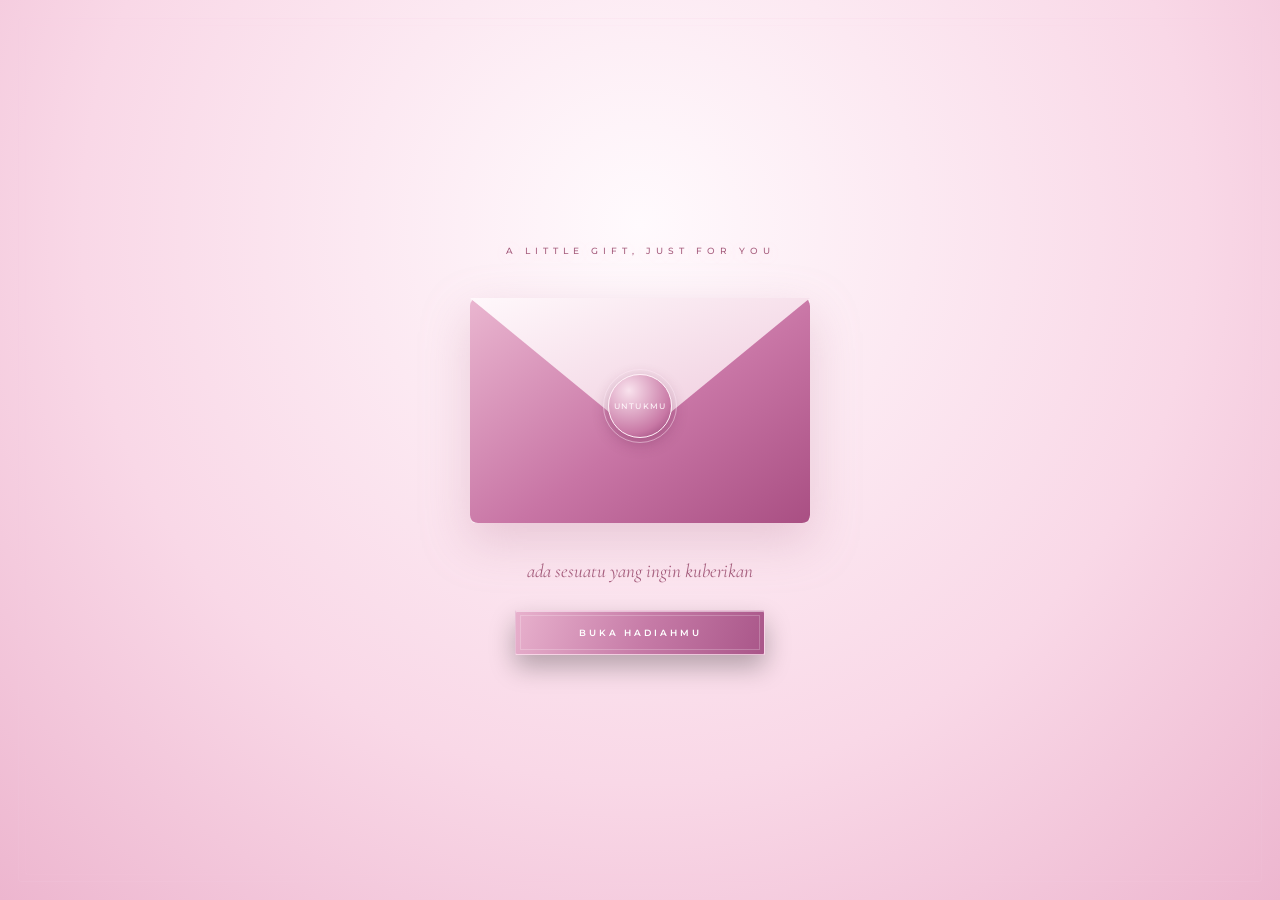
<file: index.html>
<!doctype html>
<html lang="id">
<head>
<meta charset="utf-8">
<meta name="viewport" content="width=device-width,initial-scale=1,viewport-fit=cover">
<meta name="theme-color" content="#f8dce8">
<title>A Little Gift for Princess</title>
<link rel="preconnect" href="https://fonts.googleapis.com">
<link rel="preconnect" href="https://fonts.gstatic.com" crossorigin>
<link href="https://fonts.googleapis.com/css2?family=Cormorant+Garamond:ital,wght@0,400;0,500;0,600;1,400;1,500&family=Great+Vibes&family=Montserrat:wght@300;400;500;600&display=swap" rel="stylesheet">
<link rel="stylesheet" href="style.css?v=1020">
</head>
<body>
<div class="intro" id="intro">
  <div class="intro-envelope-wrap">
    <p class="intro-envelope-kicker">A LITTLE GIFT, JUST FOR YOU</p>
    <div class="intro-envelope" id="introEnvelope" aria-label="Amplop hadiah">
      <div class="intro-letter"><span>SEBUAH CATATAN KECIL</span><b>Untukmu</b><i>DIBUAT DENGAN HANGAT</i></div>
      <div class="intro-envelope-back"></div><div class="intro-envelope-front"></div><div class="intro-envelope-flap"></div>
      <div class="intro-envelope-seal">UNTUKMU</div>
    </div>
    <p class="intro-envelope-hint" id="introEnvelopeHint">ada sesuatu yang ingin kuberikan</p>
    <button class="skip" id="skipIntro" type="button">BUKA HADIAHMU</button>
  </div>
</div>

<main id="app" class="app hidden">
  <div class="sparkles" aria-hidden="true"></div>
  <header class="topline"><span>SEBUAH DUNIA KECIL, KHUSUS UNTUKMU</span></header>

  <section id="home" class="screen active">
    <div class="home-title">A Little Gift for You</div>
    <p class="subline">empat kejutan kecil, dibuat dengan sepenuh hati</p>
    <div class="home-ribbon" aria-hidden="true"><span></span><i></i><span></span></div>
    <div class="choices">
      <button class="choice" data-go="journey" type="button">
        <span class="icon-art camera-art"><svg viewBox="0 0 120 90" aria-hidden="true"><path d="M14 27h22l8-12h31l8 12h23a7 7 0 0 1 7 7v42a7 7 0 0 1-7 7H14a7 7 0 0 1-7-7V34a7 7 0 0 1 7-7Z" fill="#f4d9e5" stroke="#9c5c78" stroke-width="3"/><circle cx="60" cy="53" r="23" fill="#d78eae" stroke="#9c5c78" stroke-width="4"/><circle cx="60" cy="53" r="14" fill="#fff2f7"/><circle cx="65" cy="47" r="5" fill="#fff"/><rect x="87" y="35" width="12" height="8" rx="2" fill="#bd6d91"/></svg></span>
        <span class="choice-label">Journey</span><span class="choice-caption">awal cerita kita</span>
      </button>
      <button class="choice" data-go="moments" type="button">
        <span class="icon-art clock-art"><svg viewBox="0 0 100 100" aria-hidden="true"><circle cx="50" cy="51" r="37" fill="#f4dce8" stroke="#9c5c78" stroke-width="4"/><circle cx="50" cy="51" r="29" fill="#fff8fb" stroke="#d18eaa" stroke-width="2"/><path d="M50 29v23l17 11" fill="none" stroke="#9c5c78" stroke-width="4" stroke-linecap="round"/><path d="M35 8h30M50 8v7" stroke="#9c5c78" stroke-width="5" stroke-linecap="round"/></svg></span>
        <span class="choice-label">Moments</span><span class="choice-caption">hal-hal kecil</span>
      </button>
      <button class="choice" data-go="playlist" type="button">
        <span class="icon-art vinyl-art"><svg viewBox="0 0 110 100" aria-hidden="true"><circle cx="55" cy="50" r="42" fill="#392a39" stroke="#d9a3c2" stroke-width="3"/><circle cx="55" cy="50" r="33" fill="none" stroke="#9e718e" stroke-width="2"/><circle cx="55" cy="50" r="24" fill="none" stroke="#9e718e" stroke-width="2"/><circle cx="55" cy="50" r="14" fill="#e7a9c7"/><circle cx="55" cy="50" r="4" fill="#6c405a"/></svg></span>
        <span class="choice-label">Playlist</span><span class="choice-caption">sebuah lagu untukmu</span>
      </button>
      <button class="choice" data-go="gift" type="button">
        <span class="icon-art gift-art"><svg viewBox="0 0 110 100" aria-hidden="true"><path d="M17 43h76v48H17z" fill="#d58eae" stroke="#9c5c78" stroke-width="3"/><path d="M12 31h86v17H12z" fill="#f8dce8" stroke="#9c5c78" stroke-width="3"/><path d="M50 31C18 29 24 3 43 12c9 4 10 19 12 19Zm10 0c32-2 26-28 7-19-9 4-10 19-12 19Z" fill="#efb9d0" stroke="#9c5c78" stroke-width="3"/><path d="M53 31v60" stroke="#fff0f6" stroke-width="7"/></svg></span>
        <span class="choice-label">Gift</span><span class="choice-caption">catatan kecil dariku</span>
      </button>
    </div>
    <div class="home-footer">dibuat dengan hangat, dari Bocil untukmu</div>
  </section>

  <section id="journey" class="screen">
    <button class="back" type="button">KEMBALI</button>
    <h1 class="page-script">Berawal dari Kembang Api</h1>
    <p class="subline">siapa sangka, hal sederhana bisa menjadi awal cerita</p>
    <div class="journey-book">
      <article class="story-card story-opening">
        <span class="story-number">BAB 01 · AWAL YANG TAK DISANGKA</span>
        <div class="firework-art" aria-hidden="true"><i></i><b></b><span></span><em></em></div>
        <h2>Satu video di malam puncak</h2>
        <p>Awalnya kita bahkan nggak saling kenal. Lalu ada permintaan video kembang api di malam puncak. Sesederhana itu awalnya—cuma sebuah video, tanpa tahu kalau setelahnya akan ada obrolan yang terus berlanjut.</p>
        <small>kadang, cerita baik dimulai dari hal kecil</small>
      </article>
      <article class="story-card story-middle">
        <span class="story-number">BAB 02 · OBROLAN YANG MENGALIR</span>
        <div class="chat-art" aria-hidden="true"><span></span><i></i><b></b></div>
        <h2>Dari asing jadi nyambung</h2>
        <p>Setelah video itu, obrolan langsung dimulai. Anehnya, rasanya gampang saja mencari bahan cerita. Topik bisa ke mana-mana, candaan muncul begitu saja, dan dua orang yang tadinya asing mulai terbiasa saling menyapa.</p>
        <small>ternyata ngobrol bisa sesederhana itu</small>
      </article>
      <article class="story-card story-ending">
        <span class="story-number">BAB 03 · SEKARANG</span>
        <div class="ribbon-art" aria-hidden="true"><span></span><i></i></div>
        <h2>Teman dengan cerita sendiri</h2>
        <p>Sekarang ada banyak cerita kecil, saling jahil, dan panggilan yang entah bagaimana jadi kebiasaan. Mungkin kita cuma dua teman yang sering bercanda. Tapi aku senang karena perkenalan sederhana itu akhirnya membawaku mengenal seseorang seunik kamu.</p>
        <small>dan semoga masih ada banyak cerita berikutnya</small>
      </article>
    </div>
    <div class="journey-signoff">terima kasih sudah menjadi bagian dari cerita kecil ini</div>
  </section>

  <section id="moments" class="screen">
    <button class="back" type="button">KEMBALI</button>
    <h1 class="page-script">Little Things</h1>
    <p class="subline">hal-hal sederhana yang pantas disimpan baik-baik</p>
    <div class="memory-intro">Tidak semua kenangan harus berupa foto. Kadang, obrolan singkat dan candaan kecil juga layak punya tempat sendiri.</div>
    <div class="scrapbook-heading"><span>OUR LITTLE ARCHIVE</span><i></i><span>NO. 001—004</span></div>
    <div class="memory-wall">
      <article class="memory-card memory-one"><div class="memory-illustration fireworks-ill"><i></i><b></b><span></span></div><span class="memory-label">awal yang tak terduga</span><p>Sebuah video, lalu cerita yang berlanjut.</p></article>
      <article class="memory-card memory-two"><div class="memory-illustration chat-ill"><i></i><b></b><span></span></div><span class="memory-label">obrolan random</span><p>Topik sederhana yang entah bagaimana jadi panjang.</p></article>
      <article class="memory-card memory-three"><div class="memory-illustration flower-ill"><i></i><b></b><span></span></div><span class="memory-label">candaan kecil</span><p>Saling jahil, saling ledek, lalu tertawa lagi.</p></article>
      <article class="memory-card memory-four"><div class="memory-illustration star-ill"><i></i><b></b><span></span></div><span class="memory-label">hari biasa</span><p>Jadi sedikit lebih menyenangkan karena ada cerita darimu.</p></article>
    </div>
    <div class="moments-footer">beberapa hal kecil ternyata punya tempat yang besar</div>
    <button class="secret-whisper" id="secretWhisper" type="button" aria-expanded="false">psst... ada satu pesan kecil</button>
    <p class="secret-message" id="secretMessage" hidden>Princess, jangan lupa sisakan waktu buat istirahat, ya. — Bocil</p>
  </section>

  <section id="playlist" class="screen">
    <button class="back" type="button">KEMBALI</button>
    <h1 class="page-script">A Song for You</h1>
    <p class="subline">ada lagu yang rasanya pas untuk hadiah kecil ini</p>
    <div class="retro-room">
      <div class="tv">
        <div class="tv-top">NOW PLAYING</div>
        <div class="tv-screen">
          <img class="playlist-tv-cover" src="playlist-cover.jpg" alt="Sampul album LANY">
          <div class="tv-visual" aria-hidden="true"><span class="visual-orbit orbit-one"></span><span class="visual-orbit orbit-two"></span><span class="visual-heart"></span><span class="visual-flower flower-one"></span><span class="visual-flower flower-two"></span><span class="visual-spark spark-one"></span><span class="visual-spark spark-two"></span><span class="visual-caption">sebuah lagu untukmu</span></div>
        </div>
        <div class="tv-controls"><span></span><span></span><span></span></div>
      </div>
      <div class="radio"><div class="radio-brand">LOVE FM</div><div class="radio-window">98.8 FM</div><div class="radio-knobs"><i></i><i></i><i></i></div></div>
      <div class="record"><div class="record-label"></div></div>
      <div class="cassette"><span>LOVE MIX</span><i></i><i></i></div>
    </div>
    <div class="trackbar"><div><b>01.</b> you! — LANY <small>untuk seseorang yang istimewa</small></div><button id="playMain" type="button">▶ PUTAR</button></div>
    <p class="playlist-note">Tekan putar, lalu biarkan lagu ini menemani sebentar.</p>
  </section>

  <section id="gift" class="screen">
    <button class="back" type="button">KEMBALI</button>
    <h1 class="page-script">A Little Note</h1>
    <p class="subline">ada satu hal kecil yang ingin kusampaikan</p>
    <div class="gift-envelope" aria-hidden="true"><div class="gift-paper"><span>UNTUKMU</span><b>sedikit pesan</b></div><i></i></div>
    <button class="big-gift" id="openGift" type="button" aria-expanded="false"><span class="gift-illustration" aria-hidden="true"></span><span>BUKA CATATAN KECIL</span></button>
    <div class="gift-note" id="giftNote" aria-hidden="true"><div class="gift-note-inner"><span class="note-kicker">SEBUAH CATATAN KECIL</span><h2>Untukmu</h2><p>Mungkin kamu nggak selalu sadar, tapi kehadiranmu bisa membuat hari yang biasa saja terasa lebih menyenangkan. Terima kasih sudah mau berbagi cerita, menanggapi candaan, dan jadi teman yang menyenangkan untuk dikenal.</p><p>Jangan berubah ya, Princess. Dunia ini butuh orang seunik kamu. Tetap jadi dirimu sendiri, dengan segala cerita dan keajaiban kecilmu.</p><span class="note-sign">— Bocil</span></div></div>
    <div class="gift-footer">sampai jumpa di cerita kecil berikutnya</div>
  </section>
  <audio id="song" preload="none" loop></audio>
</main>
<script src="script.js?v=1010"></script>
</body>
</html>
</file>
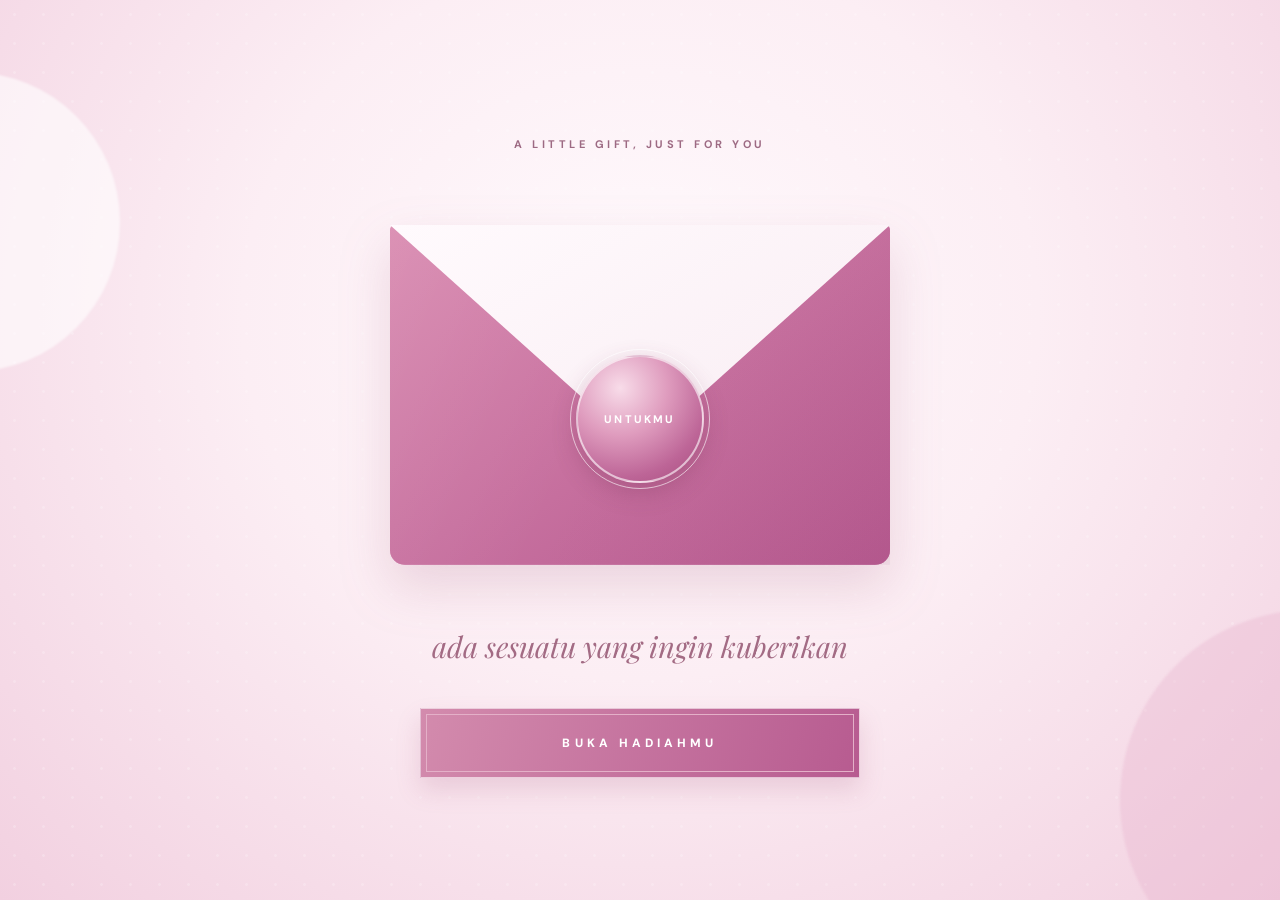
<file: prank/index.html>
<!doctype html>
<html lang="id"><head>
<meta charset="utf-8"><meta name="viewport" content="width=device-width,initial-scale=1,viewport-fit=cover"><meta name="theme-color" content="#f8e5ed"><title>A Little Gift, Just for You</title>
<link rel="preconnect" href="https://fonts.googleapis.com"><link rel="preconnect" href="https://fonts.gstatic.com" crossorigin><link href="https://fonts.googleapis.com/css2?family=DM+Sans:wght@400;500;600;700;800&family=Playfair+Display:ital,wght@0,500;0,600;1,500&display=swap" rel="stylesheet">
<style>
:root{--ink:#89566f}*{box-sizing:border-box}html,body{margin:0;min-height:100%;width:100%}body{font-family:"DM Sans",sans-serif;color:var(--ink);background:#f8e5ed;overflow-x:hidden}button{font:inherit}
.page{min-height:100svh;display:flex;align-items:center;justify-content:center;padding:clamp(28px,6vh,62px) 22px max(40px,env(safe-area-inset-bottom));position:relative;overflow:hidden;background:radial-gradient(ellipse at 50% 35%,#fffafd 0,#fceef4 44%,#f2d0e0 100%)}
.page:before,.page:after{content:"";position:absolute;border-radius:50%;pointer-events:none;filter:blur(1px)}.page:before{width:300px;height:300px;left:-180px;top:8%;background:#fff9}.page:after{width:380px;height:380px;right:-220px;bottom:-10%;background:#e8b2cc55}
.grain{position:absolute;inset:0;pointer-events:none;opacity:.2;background-image:radial-gradient(#fff 1px,transparent 1.7px);background-size:29px 29px}
.wrap{width:min(540px,100%);text-align:center;position:relative;z-index:1}.kicker{transition:opacity .35s ease,transform .5s ease}.wrap.is-opening .kicker{opacity:0;transform:translateY(-12px)}
.kicker{margin:0 auto clamp(42px,8vh,76px);font-size:clamp(9px,2.15vw,11px);font-weight:700;letter-spacing:.32em;line-height:1.5;color:#9d6a83;white-space:nowrap}
.envelope{width:min(500px,88vw);height:clamp(245px,64vw,340px);margin:auto;position:relative;perspective:1400px;transform-style:preserve-3d;filter:drop-shadow(0 22px 25px #98466b2c)}
.env-back{position:absolute;inset:0;border-radius:5px 5px 15px 15px;background:linear-gradient(145deg,#df98b9,#b85b90);box-shadow:inset 0 0 0 1px #ffffff55}
.letter{position:absolute;z-index:3;left:8%;right:8%;top:7%;height:82%;border-radius:8px;background:linear-gradient(150deg,#fff,#fff5fa);box-shadow:0 5px 18px #87375d20;display:flex;flex-direction:column;align-items:center;justify-content:center;gap:9px;opacity:0;visibility:hidden;transform:translateY(45%) scale(.96);transition:transform 1.65s cubic-bezier(.16,1,.3,1),opacity .5s ease,visibility 0s linear 1.2s;will-change:transform,opacity}
.letter small{font-size:9px;font-weight:700;letter-spacing:.25em;color:#c18aa4}.letter strong{font:italic 34px "Playfair Display",serif;color:#a64b7c}.letter span{font-size:9px;letter-spacing:.16em;color:#bd83a0}
.env-pocket{position:absolute;z-index:1;inset:0;border-radius:5px 5px 15px 15px;background:linear-gradient(145deg,#d98ab0,#b75a90);clip-path:polygon(0 0,50% 57%,100% 0,100% 100%,0 100%)}
.env-pocket:after{content:"";position:absolute;inset:0;background:linear-gradient(115deg,#ffffff12,transparent 45%,#762d5810)}
.env-flap{position:absolute;z-index:4;left:0;right:0;top:0;height:66%;background:linear-gradient(150deg,#fffafd,#f9edf3);clip-path:polygon(0 0,100% 0,50% 100%);transform-origin:top center;transition:transform 1.15s cubic-bezier(.22,1,.36,1);transform-style:preserve-3d;backface-visibility:hidden;will-change:transform;filter:drop-shadow(0 7px 5px #82365d20)}
.seal{position:absolute;z-index:7;left:50%;top:57%;transform:translate(-50%,-50%);width:clamp(104px,22vw,128px);aspect-ratio:1;border-radius:50%;display:grid;place-items:center;color:#fff;font-size:11px;font-weight:700;letter-spacing:.2em;background:radial-gradient(circle at 34% 25%,#f8dce9,#df9cbe 38%,#bd6597 72%,#a64b7c);border:2px solid #fff9;outline:1px solid #fff9;outline-offset:5px;box-shadow:0 9px 24px #7430524a;transition:opacity .45s ease,transform .65s cubic-bezier(.22,1,.36,1)}
.envelope.open .env-flap{transform:rotateX(180deg);z-index:0}.envelope.open .letter{z-index:5;opacity:1;visibility:visible;transform:translateY(-65%) scale(1);transition-delay:.22s,0s,0s}.envelope.open .seal{opacity:0;transform:translate(-50%,-50%) scale(.5)}
.hint{font:italic clamp(21px,5.2vw,29px) "Playfair Display",serif;color:#a36b84;margin:clamp(44px,7vh,62px) 0 clamp(30px,5vh,43px)}
.primary{width:min(440px,100%);min-height:70px;padding:16px 22px;border:1px solid #fff9;outline:1px solid #e4b0c8;outline-offset:-7px;background:linear-gradient(110deg,#d38bad,#b75b90);box-shadow:0 12px 24px #a64e792d;color:#fff;font-size:12px;font-weight:800;letter-spacing:.34em;cursor:pointer;transition:transform .2s}.primary:active{transform:translateY(2px)}.primary:disabled{opacity:.75;cursor:wait}button:focus-visible{outline:3px solid #7e3158;outline-offset:4px}
.reveal{display:none;position:fixed;inset:0;z-index:10;place-items:center;padding:20px;background:radial-gradient(ellipse at 50% 20%,#efb2d0 0,#b65388 48%,#55213f 100%);opacity:0;overflow:auto}.reveal.show{display:grid;animation:fade .35s ease forwards}@keyframes fade{to{opacity:1}}.reveal:before{content:"";position:absolute;inset:0;opacity:.18;background-image:radial-gradient(#fff 1px,transparent 1.5px);background-size:27px 27px}
.card{position:relative;width:min(430px,100%);padding:28px 23px 25px;text-align:center;border-radius:26px;background:linear-gradient(155deg,#fffafd,#ffeaf3);border:1px solid #ffffffc9;box-shadow:0 28px 80px #39132e66;transform:translateY(24px) scale(.92);animation:pop .55s .08s cubic-bezier(.2,1.25,.4,1) forwards}@keyframes pop{to{transform:translateY(0) scale(1)}}
.topline{display:inline-block;padding:8px 13px;border-radius:99px;background:#f8dce9;color:#a64d7b;font-size:9px;font-weight:800;letter-spacing:.23em}.hand{font-family:system-ui,sans-serif;font-size:clamp(112px,34vw,158px);line-height:1.35;margin:8px auto 2px;filter:drop-shadow(0 12px 8px #a64d7930);animation:wiggle 1.2s .6s ease-in-out both}@keyframes wiggle{0%,100%{transform:rotate(0)}25%{transform:rotate(-12deg) scale(1.06)}55%{transform:rotate(10deg) scale(1.08)}}
.card h1{font:600 clamp(31px,8vw,43px)/1.08 "Playfair Display",serif;color:#9d3f70;margin:2px 0 12px}.card h1 span{display:block;font-style:italic}.card p{font-size:13px;line-height:1.75;color:#876477;margin:0 auto 20px;max-width:310px}
.again{border:0;border-radius:12px;padding:15px 22px;width:100%;background:linear-gradient(110deg,#d77eaa,#a94378);color:white;font-size:11px;font-weight:800;letter-spacing:.19em;box-shadow:0 9px 18px #a64e7930;cursor:pointer}.tiny{font-size:9px;color:#b78a9f;margin:14px 0 0;letter-spacing:.08em}
.confetti{position:absolute;inset:0;overflow:hidden;pointer-events:none}.confetti i{position:absolute;top:-18px;width:7px;height:13px;border-radius:3px;background:#fff;animation:fall 2.8s linear infinite}.confetti i:nth-child(3n){background:#ffb5d5}.confetti i:nth-child(3n+1){background:#ffd86e}@keyframes fall{to{transform:translateY(110vh) rotate(650deg)}}
@media(max-height:720px){.page{padding-top:25px}.kicker{margin-bottom:32px}.envelope{height:clamp(220px,48vh,290px)}.hint{margin:30px 0 24px}.primary{min-height:60px}}
@media(max-width:390px){.kicker{letter-spacing:.25em;font-size:9px}.envelope{width:90vw;height:250px}.hint{font-size:22px}.primary{font-size:11px}}
@media(prefers-reduced-motion:reduce){*,*:before,*:after{animation-duration:.01ms!important;animation-iteration-count:1!important;transition-duration:.01ms!important}}
</style></head><body>
<main class="page"><div class="grain" aria-hidden="true"></div><section class="wrap" aria-label="Hadiah rahasia">
<p class="kicker">A LITTLE GIFT, JUST FOR YOU</p><div class="envelope" id="envelope"><div class="env-back"></div><div class="letter"><small>SEBUAH KEJUTAN KECIL</small><strong>Untukmu</strong><span>DIBUKA DENGAN SENYUM</span></div><div class="env-pocket"></div><div class="env-flap"></div><div class="seal">UNTUKMU</div></div>
<p class="hint" id="hint">ada sesuatu yang ingin kuberikan</p><button class="primary" id="open" type="button">BUKA HADIAHMU</button></section></main>
<section class="reveal" id="reveal" role="dialog" aria-modal="true" aria-labelledby="revealTitle"><div class="confetti" aria-hidden="true"><i style="left:5%;animation-delay:.1s"></i><i style="left:15%;animation-delay:.8s"></i><i style="left:25%;animation-delay:.4s"></i><i style="left:36%;animation-delay:1.2s"></i><i style="left:48%;animation-delay:.2s"></i><i style="left:59%;animation-delay:1s"></i><i style="left:70%;animation-delay:.5s"></i><i style="left:82%;animation-delay:1.4s"></i><i style="left:94%;animation-delay:.3s"></i></div><div class="card"><div class="topline">PLOT TWIST • KAMU TERTIPU 🤭</div><div class="hand" role="img" aria-label="Jari tengah">🖕</div><h1 id="revealTitle">HAHAHA <span>KENA PRANK!</span></h1><p>Kirain dapat hadiah spesial, ya? EHH malah dapat salam satu jari. Jangan marah, bercanda doang! 😭💗</p><button class="again" id="again" type="button">↻ &nbsp; ULANGI PRANK-NYA</button><div class="tiny">JANGAN DIANGGAP SERIUS, INI CUMA BERCANDA ♡</div></div></section>
<script>
const envelope=document.getElementById('envelope'),openButton=document.getElementById('open'),reveal=document.getElementById('reveal'),hint=document.getElementById('hint');let opened=false,timer;
openButton.addEventListener('click',()=>{if(opened)return;opened=true;envelope.classList.add('open');document.querySelector('.wrap').classList.add('is-opening');hint.textContent='sebentar... ada kejutan untukmu';openButton.textContent='MENYIAPKAN KEJUTAN...';openButton.disabled=true;timer=window.setTimeout(()=>reveal.classList.add('show'),2450)});
function resetPrank(){clearTimeout(timer);reveal.classList.remove('show');envelope.classList.remove('open');document.querySelector('.wrap').classList.remove('is-opening');hint.textContent='ada sesuatu yang ingin kuberikan';openButton.textContent='BUKA HADIAHMU';openButton.disabled=false;opened=false}
document.getElementById('again').addEventListener('click',resetPrank);document.addEventListener('keydown',e=>{if(e.key==='Escape'&&reveal.classList.contains('show'))resetPrank()});
</script></body></html>
</file>
<file: style.css>
*{box-sizing:border-box}html,body{margin:0;min-height:100%;font-family:Montserrat,Arial,sans-serif;color:#fff}body{background:#22001f}.hidden{display:none!important}
.intro{position:fixed;inset:0;z-index:20;background:#090a10;display:flex;flex-direction:column;align-items:center;justify-content:center;gap:14px;transition:opacity .8s}.intro-mark{font-size:52px;color:#fff}.intro-name{font-size:13px;letter-spacing:3px}.loader{width:145px;height:5px;border:1px solid #ddd;border-radius:10px;overflow:hidden;margin-top:10px}.loader i{display:block;width:0;height:100%;background:#fff;animation:load 2s forwards}.skip{position:absolute;bottom:35px;background:none;border:1px solid #888;color:#ddd;border-radius:20px;padding:8px 18px;font-size:9px;letter-spacing:2px}@keyframes load{to{width:100%}}
.app{min-height:100vh;position:relative;overflow:hidden;background:radial-gradient(ellipse at 50% 45%,#fa00a8 0%,#bd007e 42%,#4d064d 76%,#210025 100%);padding:24px 5vw 30px}.app:before{content:"";position:fixed;inset:0;pointer-events:none;background:linear-gradient(115deg,transparent 20%,#ffffff0a 50%,transparent 80%)}.topline{position:absolute;top:18px;left:0;right:0;display:flex;justify-content:center;gap:15px;align-items:center;font-size:8px;letter-spacing:3px;color:#f9d8ed;opacity:.8}.tiny-heart{color:#ffb8df;font-size:12px}.screen{display:none;min-height:calc(100vh - 54px);position:relative;z-index:1;flex-direction:column;align-items:center;justify-content:center;padding:35px 0 20px;animation:screenIn .65s ease}.screen.active{display:flex}@keyframes screenIn{from{opacity:0;transform:translateY(8px)}to{opacity:1;transform:none}}
.home-title,.page-script{font-family:"Great Vibes",cursive;font-weight:400;text-align:center;text-shadow:0 3px 12px #4b003c88}.home-title{font-size:clamp(48px,8vw,88px);margin:12px 0 2px}.subline{font-family:"Cormorant Garamond",serif;font-style:italic;font-size:clamp(13px,2vw,19px);letter-spacing:1px;color:#ffe2f2;margin:4px 0 28px;text-align:center}.choices{width:min(880px,100%);display:grid;grid-template-columns:repeat(4,1fr);gap:clamp(12px,4vw,55px);align-items:center;margin:35px auto 0}.choice{background:none;border:0;color:#fff;display:flex;flex-direction:column;align-items:center;gap:14px;cursor:pointer;min-width:0}.icon-art{width:clamp(82px,13vw,142px);height:clamp(82px,13vw,142px);display:grid;place-items:center;filter:drop-shadow(0 8px 12px #33002788);transition:transform .35s,filter .35s}.icon-art svg{width:100%;height:100%;overflow:visible}.choice:hover .icon-art{transform:translateY(-10px) scale(1.08);filter:drop-shadow(0 12px 18px #ffb4e8)}.choice-label{font-family:"Great Vibes",cursive;font-size:clamp(25px,3vw,37px);text-shadow:0 2px 8px #43002f}.home-footer{margin-top:65px;font-family:"Cormorant Garamond",serif;font-style:italic;font-size:14px;letter-spacing:2px;color:#ffd8ef}.home-footer span{color:#fff}
.page-script{font-size:clamp(48px,7vw,78px);margin:0 0 5px}.back{position:absolute;right:3px;top:8px;border:1px solid #29152c;background:#7bf04d;color:#172216;padding:8px 23px;border-radius:3px;font-weight:600;font-size:10px;letter-spacing:2px;cursor:pointer;box-shadow:0 3px 0 #23511d}
.journey-scene{position:relative;width:min(920px,100%);height:440px;margin:8px auto 0}.letter{position:absolute;left:8%;top:8%;width:43%;min-height:300px;background:#fff5e9;color:#5b3448;padding:34px 32px 25px;transform:rotate(-3deg);box-shadow:0 12px 25px #31002688;background-image:repeating-linear-gradient(transparent 0,transparent 29px,#dfc8c5 30px);font-family:"Cormorant Garamond",serif;font-size:18px;line-height:1.45}.letter-heading{font-family:"Great Vibes",cursive;font-size:34px;color:#a33b75;margin-bottom:8px}.letter p{margin:8px 0}.letter-sign{text-align:right;font-family:"Great Vibes",cursive;font-size:27px;color:#a33b75}.letter-tape{position:absolute;width:85px;height:22px;background:#eeb8d0aa;top:-10px;left:42%;transform:rotate(5deg)}.polaroid{position:absolute;background:#fff8f1;color:#68435b;padding:9px 9px 28px;box-shadow:0 10px 22px #28001e88;text-align:center;font-family:"Cormorant Garamond",serif;font-style:italic}.polaroid img{display:block;width:100%;height:100%;object-fit:cover}.polaroid figcaption{position:absolute;bottom:5px;left:4px;right:4px;font-size:15px}.hero-photo{right:14%;top:7%;width:230px;height:300px;transform:rotate(5deg)}.small-photo{right:0;bottom:0;width:155px;height:190px;transform:rotate(-8deg)}.rose{position:absolute;color:#ffb2d4;text-shadow:0 0 15px #ff9ad4;font-size:85px}.rose-one{left:0;bottom:0;transform:rotate(-20deg)}.rose-two{right:35%;top:0;font-size:54px}.mini-audio{display:flex;align-items:center;gap:14px;background:#2b092b99;border:1px solid #ffc1e566;padding:9px 16px;border-radius:30px;font-size:9px;letter-spacing:2px}.audio-dot{width:8px;height:8px;border-radius:50%;background:#7df65b;box-shadow:0 0 8px #7df65b}.mini-audio button,.trackbar button{border:0;border-radius:20px;background:#ffb5d9;color:#4b1740;padding:8px 16px;cursor:pointer}
.memory-wall{position:relative;width:min(850px,100%);height:390px;margin:0 auto}.memory-wall .polaroid{width:170px;height:205px}.memory-wall .p1{left:8%;top:50px;transform:rotate(-12deg)}.memory-wall .p2{left:29%;top:10px;transform:rotate(7deg)}.memory-wall .p3{left:49%;top:65px;transform:rotate(-5deg)}.memory-wall .p4{right:7%;top:8px;transform:rotate(10deg)}.memory-wall .p5{left:39%;bottom:-4px;width:145px;height:170px;transform:rotate(9deg)}
.retro-room{width:min(750px,100%);height:340px;position:relative;margin:5px auto}.tv{position:absolute;left:12%;top:10px;width:44%;height:245px;background:linear-gradient(145deg,#332536,#17111d);border:12px solid #4b3548;border-radius:24px;box-shadow:0 15px 25px #21001e99;padding:13px}.tv-top{font-size:9px;letter-spacing:3px;text-align:center;color:#f7cce3}.tv-screen{height:170px;background:radial-gradient(#ed48b3,#65004f);border:5px solid #110e16;display:flex;align-items:center;justify-content:center;flex-direction:column;gap:8px;text-align:center;text-shadow:0 0 9px #fff}.tv-screen strong{font-family:"Cormorant Garamond",serif;letter-spacing:5px;font-size:20px}.equalizer{display:flex;align-items:end;gap:5px;height:45px}.equalizer i{display:block;width:6px;background:#ffe1f4;border-radius:5px;animation:eq .7s infinite alternate}.equalizer i:nth-child(odd){height:35px}.equalizer i:nth-child(even){height:18px;animation-delay:.3s}@keyframes eq{to{height:9px}}.tv-controls{display:flex;justify-content:center;gap:15px;padding-top:8px}.tv-controls span{width:10px;height:10px;border-radius:50%;background:#b98aa8}.radio{position:absolute;right:8%;top:55px;width:230px;height:135px;background:linear-gradient(#f4c9df,#b96c9b);border:8px solid #4b2945;border-radius:12px;box-shadow:0 12px 20px #22001e88;padding:12px;color:#4b2342}.radio-brand{font-family:Georgia,serif;font-size:13px;letter-spacing:3px}.radio-window{margin:10px 0;background:#382238;color:#ffb8dc;padding:8px;text-align:center;font-family:Georgia,serif;letter-spacing:4px}.radio-knobs{display:flex;gap:10px;justify-content:center}.radio-knobs i{width:14px;height:14px;background:#5c3655;border-radius:50%}.record{position:absolute;right:14%;bottom:0;width:150px;height:150px;border-radius:50%;background:repeating-radial-gradient(circle,#201824 0 4px,#493348 5px 6px);border:3px solid #d7a2c4;box-shadow:0 10px 20px #22001e88;display:grid;place-items:center}.record-label{width:45px;height:45px;border-radius:50%;background:#e9a6c9;color:#6d2455;display:grid;place-items:center;font-size:20px}.cassette{position:absolute;left:7%;bottom:0;width:175px;height:92px;background:#e9b8d2;border:6px solid #4d2946;border-radius:8px;color:#59264b;text-align:center;padding:10px;font-family:Georgia,serif;letter-spacing:3px;box-shadow:0 10px 20px #22001e88}.cassette i{display:inline-block;width:27px;height:27px;border:4px solid #633a5a;border-radius:50%;margin:7px 12px 0}.trackbar{display:flex;align-items:center;justify-content:space-between;width:min(540px,100%);background:#31082eaa;border:1px solid #ffc4e555;border-radius:8px;padding:12px 17px;font-size:12px}.trackbar b{color:#ffc5e1;margin-right:8px}.trackbar small{display:block;color:#e8b9d5;margin:4px 0 0 28px;font-family:"Cormorant Garamond",serif;font-style:italic;font-size:13px}
.big-gift{margin-top:25px;border:1px solid #ffd1e7;background:linear-gradient(135deg,#e7a2c8,#8e397b);width:190px;height:150px;color:#fff;display:flex;flex-direction:column;align-items:center;justify-content:center;gap:12px;box-shadow:0 15px 30px #29002288;cursor:pointer;transition:.4s}.big-gift:hover{transform:translateY(-8px) rotate(-2deg)}.gift-illustration{font-family:Georgia,serif;font-size:65px}.big-gift span:last-child{font-size:9px;letter-spacing:2px}.gift-note{display:none;margin-top:22px;width:min(380px,90%);background:#fff4e9;color:#63334e;padding:12px;box-shadow:0 10px 25px #28001f88}.gift-note.show{display:block;animation:screenIn .5s}.gift-note-inner{border:1px dashed #c17a9e;padding:22px;text-align:center;font-family:"Cormorant Garamond",serif}.gift-note h2{font-family:"Great Vibes",cursive;font-size:38px;margin:0;color:#a43c78}.gift-note p{line-height:1.6}.gift-note span{font-style:italic}
@media(max-width:650px){.app{padding:20px 16px}.screen{min-height:calc(100svh - 40px);padding-top:50px}.topline{font-size:6px;letter-spacing:2px}.home-title{font-size:51px}.subline{font-size:13px;margin-bottom:20px}.choices{grid-template-columns:repeat(2,1fr);gap:26px 15px;margin-top:12px;max-width:390px}.icon-art{width:105px;height:100px}.choice-label{font-size:29px}.home-footer{margin-top:35px}.journey-scene{height:570px;max-width:390px}.letter{left:2%;top:15px;width:75%;min-height:280px;padding:25px 20px;font-size:16px}.hero-photo{right:3%;top:300px;width:165px;height:205px}.small-photo{right:auto;left:5%;bottom:0;width:130px;height:155px}.rose-one{font-size:55px;left:auto;right:0;bottom:0}.rose-two{right:4%;top:245px;font-size:45px}.memory-wall{height:490px;max-width:390px}.memory-wall .polaroid{width:135px;height:160px;padding:7px 7px 23px}.memory-wall .p1{left:1%;top:35px}.memory-wall .p2{left:auto;right:1%;top:10px}.memory-wall .p3{left:4%;top:220px}.memory-wall .p4{right:2%;top:205px}.memory-wall .p5{left:34%;bottom:0;width:120px;height:145px}.retro-room{height:390px;max-width:390px}.tv{left:0;top:10px;width:65%;height:220px;border-width:9px;padding:9px}.tv-screen{height:150px}.tv-screen strong{font-size:15px}.radio{right:0;top:55px;width:145px;height:112px;border-width:6px;padding:7px}.radio-brand{font-size:10px}.radio-window{margin:7px 0;padding:5px;font-size:12px}.radio-knobs{gap:6px}.radio-knobs i{width:10px;height:10px}.record{right:5%;bottom:0;width:125px;height:125px}.cassette{left:0;bottom:12px;width:145px;height:80px;font-size:12px}.cassette i{width:22px;height:22px;margin:5px 8px}.trackbar{font-size:10px}.back{top:5px;right:0}.page-script{font-size:52px}.intro-name{font-size:11px}}
@media(min-width:651px) and (max-height:650px){.screen{min-height:600px}.journey-scene{height:350px}.letter{min-height:250px}.hero-photo{height:250px}.small-photo{height:150px}.retro-room{height:300px}.tv{height:220px}.tv-screen{height:145px}}

.youtube-player {
  width: min(540px, 100%);
  aspect-ratio: 16 / 9;
  margin: 18px auto;
  overflow: hidden;
  border-radius: 12px;
  background: #160818;
  box-shadow: 0 12px 30px #16001888;
}

.youtube-player iframe {
  width: 100%;
  height: 100%;
  border: 0;
  display: block;
}

@media(max-width:650px) {
  .trackbar {
    width: 100%;
    gap: 10px;
    padding: 12px;
  }

  .trackbar button {
    white-space: nowrap;
  }

  .youtube-player {
    width: 100%;
  }

  .screen {
    overflow: visible;
  }

  .back {
    z-index: 5;
  }
}


/* VIDEO DI DALAM LAYAR TV */
.tv-screen {
  position: relative;
  overflow: hidden;
}

.tv-video {
  position: absolute;
  inset: 0;
  width: 100%;
  height: 100%;
  background: #100b16;
}

.tv-video iframe {
  display: block;
  width: 100%;
  height: 100%;
  border: 0;
}

.record-label {
  font-size: 0;
}

/* FIX RESPONSIVE TV PLAYER */
.tv {
  box-sizing: border-box;
  overflow: hidden;
  min-width: 0;
}

.tv-screen {
  position: relative !important;
  display: block !important;
  width: 100% !important;
  height: 170px !important;
  min-width: 0 !important;
  padding: 0 !important;
  overflow: hidden !important;
  box-sizing: border-box !important;
}

.tv-video {
  position: absolute !important;
  inset: 0 !important;
  width: 100% !important;
  height: 100% !important;
  max-width: 100% !important;
  overflow: hidden !important;
  background: #100b16;
}

.tv-video iframe {
  position: absolute !important;
  inset: 0 !important;
  display: block !important;
  width: 100% !important;
  height: 100% !important;
  max-width: 100% !important;
  border: 0 !important;
}

.record-label::after {
  content: "";
  width: 9px;
  height: 9px;
  background: #542747;
  border-radius: 50%;
}

@media (max-width: 650px) {
  .tv-screen {
    height: 150px !important;
  }

  .tv-video,
  .tv-video iframe {
    max-width: 100% !important;
  }

  .retro-room {
    overflow: hidden;
  }
}

/* FINAL FIX - RETRO TV */
.tv,
.radio,
.tv-screen,
.tv-video,
.tv-video iframe {
  box-sizing: border-box !important;
}

.tv {
  width: 44% !important;
  height: 245px !important;
  overflow: hidden !important;
}

.tv-screen {
  display: block !important;
  position: relative !important;
  width: 100% !important;
  height: 170px !important;
  padding: 0 !important;
  overflow: hidden !important;
  background: #100b16 !important;
  border: 5px solid #110e16 !important;
  text-shadow: none !important;
}

.tv-video {
  position: absolute !important;
  inset: 0 !important;
  width: 100% !important;
  height: 100% !important;
  overflow: hidden !important;
}

.tv-video iframe {
  display: block !important;
  width: 100% !important;
  height: 100% !important;
  border: 0 !important;
}

.radio {
  width: 230px !important;
}

@media (max-width: 650px) {
  .retro-room {
    width: 100% !important;
    max-width: 390px !important;
    overflow: hidden !important;
  }

  .tv {
    left: 0 !important;
    width: 62% !important;
    height: 220px !important;
  }

  .tv-screen {
    height: 150px !important;
  }

  .radio {
    right: 0 !important;
    width: 36% !important;
    height: 112px !important;
  }
}

/* FINAL FIX - RETRO TV */
.tv,
.radio,
.tv-screen,
.tv-video,
.tv-video iframe {
  box-sizing: border-box !important;
}

.tv {
  width: 44% !important;
  height: 245px !important;
  overflow: hidden !important;
}

.tv-screen {
  display: block !important;
  position: relative !important;
  width: 100% !important;
  height: 170px !important;
  padding: 0 !important;
  overflow: hidden !important;
  background: #100b16 !important;
  border: 5px solid #110e16 !important;
  text-shadow: none !important;
}

.tv-video {
  position: absolute !important;
  inset: 0 !important;
  width: 100% !important;
  height: 100% !important;
  overflow: hidden !important;
}

.tv-video iframe {
  display: block !important;
  width: 100% !important;
  height: 100% !important;
  border: 0 !important;
}

.radio {
  width: 230px !important;
}

@media (max-width: 650px) {
  .retro-room {
    width: 100% !important;
    max-width: 390px !important;
    overflow: hidden !important;
  }

  .tv {
    left: 0 !important;
    width: 62% !important;
    height: 220px !important;
  }

  .tv-screen {
    height: 150px !important;
  }

  .radio {
    right: 0 !important;
    width: 36% !important;
    height: 112px !important;
  }
}


/* FINAL TV SCREEN PLAYER - MOBILE */
#playlist .tv {
  position: absolute !important;
  overflow: hidden !important;
}

#playlist .tv-screen {
  position: relative !important;
  display: block !important;
  overflow: hidden !important;
  isolation: isolate !important;
  padding: 0 !important;
  width: 100% !important;
  height: 150px !important;
  min-width: 0 !important;
  background: #100b16 !important;
}

#playlist .tv-screen iframe.tv-youtube {
  position: absolute !important;
  display: block !important;
  top: 0 !important;
  left: 0 !important;
  width: 100% !important;
  height: 100% !important;
  min-width: 0 !important;
  max-width: 100% !important;
  border: 0 !important;
  margin: 0 !important;
}

@media (min-width: 651px) {
  #playlist .tv-screen {
    height: 170px !important;
  }
}


/* STRICT TV VIDEO CONTAINMENT */
#playlist .retro-room .tv {
  overflow: hidden !important;
}

#playlist .retro-room .tv .tv-screen {
  position: relative !important;
  width: 100% !important;
  height: 150px !important;
  overflow: hidden !important;
  padding: 0 !important;
  display: block !important;
}

#playlist .retro-room .tv .tv-screen iframe.tv-youtube {
  position: absolute !important;
  inset: 0 !important;
  width: 100% !important;
  height: 100% !important;
  min-width: 0 !important;
  max-width: 100% !important;
  margin: 0 !important;
  padding: 0 !important;
  border: 0 !important;
}

@media (min-width: 651px) {
  #playlist .retro-room .tv .tv-screen {
    height: 170px !important;
  }
}


/* ELEGANT DECORATION - NO EMOJI */
.tiny-heart,
.home-footer span {
  display: none !important;
}

.rose {
  display: none !important;
}

.audio-dot {
  background: #e9a6c9 !important;
  box-shadow: 0 0 9px #e9a6c9 !important;
}

.record-label {
  position: relative;
  display: grid;
  place-items: center;
}

.record-label::after {
  content: "";
  width: 9px;
  height: 9px;
  border-radius: 50%;
  background: #542747;
}

.letter-sign {
  letter-spacing: 1px;
}




/* FRONT INTRO ENVELOPE - opens into the four surprise choices */
.intro{display:grid;place-items:center;padding:24px;background:radial-gradient(ellipse at 50% 38%,#59234f 0%,#260026 72%)}
.intro-envelope-wrap{width:min(420px,100%);display:flex;flex-direction:column;align-items:center;text-align:center}
.intro-envelope-kicker{font:500 10px Montserrat,sans-serif;letter-spacing:4px;color:#f4c9df;margin:0 0 36px}
.intro-envelope{position:relative;width:min(330px,82vw);height:210px;perspective:1000px;filter:drop-shadow(0 20px 28px #09000b99);margin:0 auto 20px}
.intro-envelope-back{position:absolute;inset:0;background:linear-gradient(145deg,#f9e2ed,#d889b2);border:1px solid #ffeaf4;border-radius:8px;z-index:1}
.intro-envelope-front{position:absolute;inset:0;background:linear-gradient(145deg,#e9a9c9,#b9578b);clip-path:polygon(0 0,50% 58%,100% 0,100% 100%,0 100%);border-radius:8px;z-index:4}
.intro-envelope-flap{position:absolute;inset:0;background:linear-gradient(160deg,#fff0f6,#e8b0ce);clip-path:polygon(0 0,100% 0,50% 62%);transform-origin:top center;transition:transform .85s cubic-bezier(.2,.75,.25,1);z-index:6}
.intro-envelope-seal{position:absolute;z-index:7;left:50%;top:48%;transform:translate(-50%,-50%);width:45px;height:45px;border-radius:50%;display:grid;place-items:center;background:radial-gradient(circle at 35% 30%,#f7c2dc,#a83270);border:2px solid #f9d9e9;color:white;font-size:21px;transition:opacity .25s,transform .3s}
.intro-letter{position:absolute;z-index:2;left:8%;top:8%;width:84%;height:82%;background:#fff8ef;color:#9f4778;display:flex;flex-direction:column;align-items:center;justify-content:center;gap:8px;transition:transform .9s ease .25s}
.intro-letter span{font:italic 15px "Cormorant Garamond",serif}.intro-letter b{font:36px "Great Vibes",cursive}.intro-letter i{font-style:normal}
.intro-envelope.opened .intro-envelope-flap{transform:rotateX(180deg);z-index:0}
.intro-envelope.opened .intro-envelope-seal{opacity:0;transform:translate(-50%,-50%) scale(.4)}
.intro-envelope.opened .intro-letter{transform:translateY(-125px);z-index:8}
.intro-envelope-hint{font:italic 16px "Cormorant Garamond",serif;color:#f7dce9;margin:5px 0 20px}
#skipIntro{border:1px solid #ffd1e7;background:linear-gradient(135deg,#f2b6d4,#a94a88);color:white;padding:13px 27px;border-radius:30px;letter-spacing:2px;font:600 10px Montserrat,sans-serif;box-shadow:0 8px 20px #10001066;cursor:pointer}


/* REFINED ENVELOPE INTRO — EDITORIAL, LUXURIOUS, NO EMOJI */
.intro{
  background:
    radial-gradient(ellipse at 50% 42%,rgba(157,74,126,.38),transparent 48%),
    radial-gradient(ellipse at 50% 100%,#130016 0%,transparent 60%),
    linear-gradient(145deg,#17051d 0%,#32102f 48%,#19051e 100%);
}
.intro:before,.intro:after{
  content:"";position:absolute;pointer-events:none;inset:18px;
  border:1px solid rgba(244,202,224,.17);border-radius:3px;
}
.intro:after{inset:25px;border-color:rgba(244,202,224,.07)}
.intro-envelope-wrap{position:relative;z-index:1;width:min(430px,100%)}
.intro-envelope-kicker{font-size:9px;letter-spacing:5px;color:#f6d8e8;margin-bottom:42px;text-shadow:0 2px 14px #f2a4cf44}
.intro-envelope{
  width:min(340px,84vw);height:225px;margin-bottom:28px;
  filter:drop-shadow(0 24px 32px rgba(0,0,0,.42));
}
.intro-envelope-back{
  background:linear-gradient(145deg,#fcebf2 0%,#e7b4ce 42%,#c878a5 100%);
  border:1px solid rgba(255,255,255,.75);border-radius:5px;
}
.intro-envelope-back:after{
  content:"";position:absolute;inset:9px;border:1px solid rgba(143,57,103,.22);border-radius:2px;
}
.intro-envelope-front{
  background:linear-gradient(145deg,#eab6d0 0%,#c875a5 55%,#a94f83 100%);
  filter:drop-shadow(0 -2px 2px rgba(255,255,255,.22));
}
.intro-envelope-flap{
  background:linear-gradient(160deg,#fff8fb 0%,#f2d4e3 55%,#dfa5c4 100%);
  backface-visibility:visible;
}
.intro-envelope-seal{
  width:64px;height:64px;border-radius:50%;
  background:radial-gradient(circle at 32% 25%,#f9e2ed,#c878a5 68%,#8e3b70);
  border:1px solid #fff0f7;outline:1px solid rgba(255,235,246,.48);outline-offset:4px;
  color:#fff8fb;font:500 8px Montserrat,sans-serif;letter-spacing:1.2px;
  box-shadow:0 5px 16px #5c1a4655;
}
.intro-letter{
  background:linear-gradient(145deg,#fffdfb,#f8e9ed);
  box-shadow:inset 0 0 0 1px #dcb8c8, inset 0 0 0 7px #fffdfb;
  color:#984b76;
}
.intro-letter span{font:500 8px Montserrat,sans-serif;letter-spacing:3px}
.intro-letter b{font:42px "Great Vibes",cursive}
.intro-letter i{font:500 7px Montserrat,sans-serif;letter-spacing:2px;color:#b17b98}
.intro-envelope-hint{font-size:19px;color:#f4d9e7;margin:8px 0 28px}
#skipIntro{
  position:relative;bottom:auto;left:auto;
  min-width:250px;padding:16px 30px;border-radius:2px;
  border:1px solid rgba(255,230,243,.72);
  background:linear-gradient(110deg,#e8b1cd,#c67ba7 52%,#a95689);
  box-shadow:0 12px 26px rgba(0,0,0,.28),inset 0 1px 0 rgba(255,255,255,.5);
  font-size:9px;letter-spacing:3px;
}
#skipIntro:after{content:"";position:absolute;inset:4px;border:1px solid rgba(255,255,255,.22);pointer-events:none}
#skipIntro:active{transform:translateY(1px)}
@media(max-width:650px){
  .intro{padding:32px 22px}
  .intro-envelope-kicker{margin-bottom:38px;font-size:8px;letter-spacing:4px}
  .intro-envelope{height:220px}
  .intro-envelope-hint{font-size:18px;margin-bottom:30px}
  #skipIntro{min-width:245px;padding:16px 24px}
}


/* ALBUM COVER + LYRICS PLAYLIST */
#playlist .album-card{
  width:min(330px,78vw);
  display:grid;
  grid-template-columns:1fr;
  gap:0;
  background:linear-gradient(145deg,#2a172b,#130e1a);
  border:1px solid rgba(255,220,238,.35);
  padding:12px;
  box-shadow:0 18px 42px rgba(25,0,25,.42),0 0 28px rgba(255,170,218,.12);
  margin:2px auto 18px;
}
#playlist .album-cover{
  display:block;width:100%;aspect-ratio:1/1;object-fit:cover;
  border:1px solid rgba(255,255,255,.16);
}
#playlist .album-caption{text-align:center;padding:13px 5px 4px}
#playlist .album-kicker{font:500 8px Montserrat,sans-serif;letter-spacing:3px;color:#eabbd4}
#playlist .album-caption h2{font:500 22px "Cormorant Garamond",serif;letter-spacing:4px;margin:5px 0;color:#fff0f7}
#playlist .album-caption p{font:italic 14px "Cormorant Garamond",serif;color:#d9b5ca;margin:0}
#playlist .lyrics-card{
  width:min(540px,100%);max-height:34vh;overflow:auto;
  margin:0 auto 18px;padding:19px 18px;
  text-align:center;background:rgba(30,5,29,.58);
  border:1px solid rgba(255,205,231,.28);
  box-shadow:0 10px 28px rgba(28,0,25,.2);
}
#playlist .lyrics-heading{font:500 8px Montserrat,sans-serif;letter-spacing:4px;color:#e8b7d2}
#playlist .lyrics-card p{
  font:italic 19px/1.55 "Cormorant Garamond",serif;
  color:#fff0f7;margin:13px 0 0;
}
#playlist .trackbar{margin:0 auto 12px}
#playlist .youtube-audio{position:absolute;width:1px;height:1px;overflow:hidden;opacity:0;pointer-events:none}
@media(max-width:650px){
  #playlist .screen{justify-content:flex-start}
  #playlist .album-card{width:min(270px,72vw);padding:9px;margin:0 auto 14px}
  #playlist .album-caption{padding:9px 4px 2px}
  #playlist .album-caption h2{font-size:19px}
  #playlist .lyrics-card{max-height:30vh;padding:14px 12px;margin-bottom:13px}
  #playlist .lyrics-card p{font-size:17px;line-height:1.45}
}


/* PLAYLIST MOBILE + REAL SONG PLAYER FIX */
#playlist .lyrics-card{
  max-height:none !important;
  overflow:visible !important;
  flex-shrink:0;
  padding:22px 18px;
  margin-bottom:18px;
}
#playlist .lyrics-card p{line-height:1.65}
#playlist .youtube-player{
  display:none;
  width:min(540px,100%);
  aspect-ratio:16/9;
  margin:16px auto 28px;
  overflow:hidden;
  border:1px solid rgba(255,220,238,.38);
  border-radius:8px;
  background:#100b16;
  box-shadow:0 12px 30px #16001888;
}
#playlist .youtube-player.is-visible{display:block}
#playlist .youtube-player iframe{
  display:block;width:100%;height:100%;border:0;
}
#playlist .trackbar button{min-width:130px}
@media(max-width:650px){
  .app{overflow:visible}
  #playlist.screen{justify-content:flex-start;min-height:calc(100svh - 40px);padding-top:56px;padding-bottom:42px}
  #playlist .page-script{margin-top:8px}
  #playlist .subline{margin-bottom:18px}
  #playlist .album-card{width:min(290px,76vw);margin-bottom:18px}
  #playlist .lyrics-card{width:100%;max-height:none;margin-bottom:18px;padding:18px 14px}
  #playlist .lyrics-card p{font-size:18px;line-height:1.55}
  #playlist .trackbar{margin-bottom:14px}
  #playlist .youtube-player{width:100%;margin:14px auto 28px}
}


/* PLAYLIST: simple album cover + one track row */
#playlist .album-card{
  width:min(330px,78vw);
  margin:8px auto 22px;
}
#playlist .trackbar{
  width:min(540px,100%);
  margin:0 auto;
}
#playlist .lyrics-card,
#playlist .youtube-player{display:none!important}
@media(max-width:650px){
  #playlist.screen{justify-content:center;padding-top:48px;padding-bottom:28px}
  #playlist .album-card{width:min(300px,78vw);margin:8px auto 22px}
  #playlist .trackbar{width:100%;padding:12px}
}

/* RESTORE ORIGINAL RETRO PLAYLIST LAYOUT; ALBUM ART IN THE TV */
#playlist .album-card,
#playlist .lyrics-card,
#playlist .youtube-player{display:none!important}
#playlist .retro-room{display:block!important;position:relative!important}
#playlist .tv-screen{position:relative!important;overflow:hidden!important}
#playlist .playlist-tv-cover{
 display:block!important;width:100%!important;height:100%!important;
 object-fit:cover!important;object-position:center!important;
 border:0!important;margin:0!important;
}




/* ONLY THE ALBUM-COVER TO VIDEO TRANSITION */
#playlist .tv-screen {
  position: relative !important;
  overflow: hidden !important;
}
#playlist .playlist-tv-cover {
  opacity: 1;
  transform: scale(1);
  transition: opacity .65s ease, transform .85s cubic-bezier(.2,.75,.25,1), filter .65s ease;
}
#playlist .tv-screen.is-playing .playlist-tv-cover {
  opacity: 0;
  transform: scale(1.07);
  filter: blur(4px);
}
#playlist .tv-screen iframe.tv-youtube {
  opacity: 0;
  transform: scale(.94);
  transition: opacity .65s ease, transform .75s cubic-bezier(.2,.75,.25,1);
}
#playlist .tv-screen.is-playing iframe.tv-youtube {
  opacity: 1;
  transform: scale(1);
}


/* PLAYLIST: FIT ONE PHONE SCREEN + SLOW VINYL */
@keyframes vinylGentleTurn {
  from { transform: rotate(0deg); }
  to { transform: rotate(360deg); }
}
#playlist .record {
  animation: vinylGentleTurn 24s linear infinite !important;
  transform-origin: center center;
}
@media (max-width:650px) {
  body:has(#playlist.active) {
    height:100svh;
    overflow:hidden !important;
    overscroll-behavior:none;
  }
  body:has(#playlist.active) .app {
    height:100svh !important;
    min-height:100svh !important;
    overflow:hidden !important;
    padding:12px 16px 10px !important;
  }
  body:has(#playlist.active) #playlist.screen,
  body:has(#playlist.active) #playlist.screen.active {
    height:100% !important;
    min-height:0 !important;
    max-height:100% !important;
    overflow:hidden !important;
    padding:48px 0 8px !important;
    justify-content:space-evenly !important;
    gap:0 !important;
  }
  #playlist .back {
    top:2px !important;
    right:0 !important;
  }
  #playlist .page-script {
    font-size:clamp(42px,12vw,56px) !important;
    line-height:1 !important;
    margin:0 0 3px !important;
  }
  #playlist .subline {
    font-size:12px !important;
    margin:0 0 5px !important;
    line-height:1.15 !important;
  }
  #playlist .retro-room {
    width:100% !important;
    height:clamp(245px,38svh,340px) !important;
    min-height:0 !important;
    flex:0 1 auto !important;
    margin:0 auto !important;
  }
  #playlist .tv {
    left:0 !important;
    top:2% !important;
    width:62% !important;
    height:57% !important;
    border-width:8px !important;
    padding:8px !important;
  }
  #playlist .tv-screen {
    height:calc(100% - 34px) !important;
  }
  #playlist .tv-top {
    height:25px !important;
  }
  #playlist .tv-controls {
    padding-top:5px !important;
    gap:12px !important;
  }
  #playlist .radio {
    right:0 !important;
    top:17% !important;
    width:34% !important;
    height:35% !important;
    padding:6px !important;
    border-width:6px !important;
  }
  #playlist .radio-brand {font-size:9px !important;letter-spacing:2px !important}
  #playlist .radio-window {margin:6px 0 !important;padding:5px !important;font-size:11px !important}
  #playlist .radio-knobs {gap:5px !important}
  #playlist .radio-knobs i {width:9px !important;height:9px !important}
  #playlist .cassette {
    left:0 !important;
    bottom:2% !important;
    width:48% !important;
    height:24% !important;
    padding:7px !important;
    font-size:11px !important;
  }
  #playlist .cassette i {width:19px !important;height:19px !important;margin:4px 7px 0 !important}
  #playlist .record {
    right:5% !important;
    bottom:0 !important;
    width:37vw !important;
    height:37vw !important;
    max-width:145px !important;
    max-height:145px !important;
  }
  #playlist .record-label {width:36% !important;height:36% !important}
  #playlist .trackbar {
    flex:0 0 auto !important;
    width:100% !important;
    margin:0 auto !important;
    padding:10px 13px !important;
  }
  #playlist .trackbar button {min-width:110px !important;padding:9px 14px !important}
}
@media (max-height:700px) and (max-width:650px) {
  body:has(#playlist.active) #playlist.screen {padding-top:40px !important}
  #playlist .retro-room {height:34svh !important}
  #playlist .page-script {font-size:42px !important}
}
@media (prefers-reduced-motion: reduce) {
  #playlist .record {animation:none !important}
}


/* FINAL MOBILE PLAYLIST FIT — KEEP EVERY RETRO OBJECT IN FRAME */
@media (max-width:650px) {
  body:has(#playlist.active) {
    height:100svh !important;
    overflow:hidden !important;
    overscroll-behavior:none !important;
  }
  body:has(#playlist.active) .app {
    height:100svh !important;
    min-height:100svh !important;
    overflow:hidden !important;
    padding:10px 16px 8px !important;
  }
  body:has(#playlist.active) #playlist.screen,
  body:has(#playlist.active) #playlist.screen.active {
    display:flex !important;
    height:100% !important;
    min-height:0 !important;
    max-height:100% !important;
    overflow:hidden !important;
    box-sizing:border-box !important;
    padding:42px 0 8px !important;
    justify-content:flex-start !important;
    align-items:center !important;
    gap:0 !important;
  }
  #playlist .back {
    top:2px !important;
    right:0 !important;
  }
  #playlist .page-script {
    flex:0 0 auto !important;
    font-size:clamp(43px,11vw,52px) !important;
    line-height:1.05 !important;
    margin:0 0 3px !important;
  }
  #playlist .subline {
    flex:0 0 auto !important;
    font-size:12px !important;
    line-height:1.2 !important;
    margin:0 0 12px !important;
  }
  #playlist .retro-room {
    position:relative !important;
    display:block !important;
    flex:0 0 auto !important;
    width:100% !important;
    height:clamp(260px,39svh,300px) !important;
    max-width:390px !important;
    min-height:0 !important;
    margin:0 auto 10px !important;
    overflow:visible !important;
  }
  #playlist .tv {
    left:0 !important;
    top:4px !important;
    width:63% !important;
    height:184px !important;
    border-width:8px !important;
    padding:8px !important;
  }
  #playlist .tv-top {
    height:24px !important;
    line-height:18px !important;
  }
  #playlist .tv-screen {
    height:120px !important;
    min-height:0 !important;
  }
  #playlist .tv-controls {
    padding-top:6px !important;
    gap:12px !important;
  }
  #playlist .radio {
    right:0 !important;
    top:26px !important;
    width:34% !important;
    height:105px !important;
    padding:6px !important;
    border-width:6px !important;
  }
  #playlist .radio-brand {
    font-size:9px !important;
    letter-spacing:2px !important;
  }
  #playlist .radio-window {
    margin:6px 0 !important;
    padding:5px !important;
    font-size:11px !important;
  }
  #playlist .radio-knobs {gap:5px !important}
  #playlist .radio-knobs i {width:9px !important;height:9px !important}
  #playlist .cassette {
    left:0 !important;
    bottom:4px !important;
    width:45% !important;
    height:68px !important;
    padding:6px !important;
    font-size:10px !important;
  }
  #playlist .cassette i {
    width:17px !important;
    height:17px !important;
    border-width:3px !important;
    margin:4px 6px 0 !important;
  }
  #playlist .record {
    right:4% !important;
    bottom:0 !important;
    width:clamp(94px,28vw,112px) !important;
    height:clamp(94px,28vw,112px) !important;
  }
  #playlist .record-label {width:36% !important;height:36% !important}
  #playlist .trackbar {
    flex:0 0 auto !important;
    width:100% !important;
    max-width:540px !important;
    margin:0 auto !important;
    padding:10px 12px !important;
    min-height:64px !important;
  }
  #playlist .trackbar button {
    min-width:105px !important;
    padding:9px 12px !important;
  }
}
@media (max-width:650px) and (max-height:700px) {
  body:has(#playlist.active) #playlist.screen {padding-top:36px !important}
  #playlist .page-script {font-size:42px !important}
  #playlist .subline {margin-bottom:7px !important}
  #playlist .retro-room {height:245px !important;margin-bottom:5px !important}
  #playlist .tv {height:170px !important}
  #playlist .tv-screen {height:106px !important}
  #playlist .radio {top:20px !important;height:98px !important}
  #playlist .cassette {height:60px !important}
  #playlist .record {width:90px !important;height:90px !important}
  #playlist .trackbar {min-height:58px !important}
}


/* AIRIER PLAYLIST SPACING — PREVENT RETRO OBJECTS FROM TOUCHING */
@media (max-width:650px) {
  body:has(#playlist.active) #playlist.screen,
  body:has(#playlist.active) #playlist.screen.active {
    justify-content:space-evenly !important;
    gap:10px !important;
    padding:48px 0 16px !important;
  }
  #playlist .page-script {
    margin:0 0 8px !important;
    font-size:clamp(44px,11vw,54px) !important;
  }
  #playlist .subline {
    margin:0 0 14px !important;
    line-height:1.4 !important;
  }
  #playlist .retro-room {
    height:clamp(330px,43svh,370px) !important;
    margin:8px auto 16px !important;
  }
  #playlist .tv {
    top:8px !important;
    height:184px !important;
  }
  #playlist .radio {
    top:28px !important;
  }
  #playlist .cassette {
    bottom:4px !important;
    height:68px !important;
  }
  #playlist .record {
    bottom:0 !important;
    width:clamp(100px,29vw,118px) !important;
    height:clamp(100px,29vw,118px) !important;
  }
  #playlist .trackbar {
    margin-top:4px !important;
    padding:13px 14px !important;
  }
}
@media (max-width:650px) and (max-height:700px) {
  body:has(#playlist.active) #playlist.screen {gap:5px !important;padding-top:40px !important}
  #playlist .retro-room {height:300px !important;margin:4px auto 10px !important}
  #playlist .tv {height:170px !important}
  #playlist .tv-screen {height:106px !important}
  #playlist .record {width:94px !important;height:94px !important}
}


/* CLEAN, BALANCED PLAYLIST COMPOSITION FOR PHONE */
@media (max-width:650px) {
  body:has(#playlist.active) {
    height:100svh !important;
    overflow:hidden !important;
    background-attachment:fixed !important;
  }
  body:has(#playlist.active) .app {
    height:100svh !important;
    min-height:100svh !important;
    box-sizing:border-box !important;
    padding:12px 18px 16px !important;
    overflow:hidden !important;
  }
  body:has(#playlist.active) .topline,
  body:has(#playlist.active) .sparkles {
    display:none !important;
  }
  body:has(#playlist.active) #playlist.screen,
  body:has(#playlist.active) #playlist.screen.active {
    display:flex !important;
    height:100% !important;
    min-height:0 !important;
    max-height:100% !important;
    box-sizing:border-box !important;
    overflow:hidden !important;
    padding:46px 0 12px !important;
    justify-content:center !important;
    align-items:center !important;
    gap:0 !important;
  }
  #playlist .back {
    top:2px !important;
    right:0 !important;
  }
  #playlist .page-script {
    flex:0 0 auto !important;
    width:100% !important;
    font-size:clamp(44px,12vw,52px) !important;
    line-height:1.05 !important;
    margin:0 0 4px !important;
  }
  #playlist .subline {
    flex:0 0 auto !important;
    margin:0 0 12px !important;
    font-size:13px !important;
    line-height:1.3 !important;
    letter-spacing:1px !important;
  }
  #playlist .retro-room {
    position:relative !important;
    flex:0 0 auto !important;
    width:100% !important;
    max-width:370px !important;
    height:clamp(290px,40svh,330px) !important;
    margin:0 auto 12px !important;
    overflow:visible !important;
  }
  #playlist .tv {
    left:0 !important;
    top:4px !important;
    width:62% !important;
    height:205px !important;
    padding:9px !important;
    border-width:9px !important;
    border-radius:22px !important;
  }
  #playlist .tv-top {
    height:25px !important;
    font-size:9px !important;
    line-height:20px !important;
  }
  #playlist .tv-screen {
    height:145px !important;
    min-height:0 !important;
  }
  #playlist .tv-controls {
    padding-top:6px !important;
    gap:12px !important;
  }
  #playlist .radio {
    right:0 !important;
    top:30px !important;
    width:32% !important;
    height:112px !important;
    box-sizing:border-box !important;
    padding:7px !important;
    border-width:6px !important;
  }
  #playlist .radio-brand {
    font-size:9px !important;
    letter-spacing:2px !important;
  }
  #playlist .radio-window {
    margin:7px 0 !important;
    padding:6px 3px !important;
    font-size:11px !important;
    letter-spacing:3px !important;
  }
  #playlist .radio-knobs {gap:6px !important}
  #playlist .radio-knobs i {width:10px !important;height:10px !important}
  #playlist .cassette {
    left:0 !important;
    bottom:4px !important;
    width:46% !important;
    height:70px !important;
    box-sizing:border-box !important;
    padding:7px !important;
    font-size:11px !important;
    letter-spacing:2px !important;
  }
  #playlist .cassette i {
    width:18px !important;
    height:18px !important;
    border-width:3px !important;
    margin:5px 7px 0 !important;
  }
  #playlist .record {
    right:5% !important;
    bottom:0 !important;
    width:clamp(100px,29vw,116px) !important;
    height:clamp(100px,29vw,116px) !important;
  }
  #playlist .record-label {width:38% !important;height:38% !important}
  #playlist .trackbar {
    flex:0 0 auto !important;
    width:100% !important;
    max-width:540px !important;
    box-sizing:border-box !important;
    margin:0 auto !important;
    padding:12px 14px !important;
    min-height:68px !important;
    gap:8px !important;
  }
  #playlist .trackbar > div {
    font-size:12px !important;
    line-height:1.25 !important;
  }
  #playlist .trackbar small {
    font-size:13px !important;
  }
  #playlist .trackbar button {
    min-width:112px !important;
    padding:10px 14px !important;
    font-size:13px !important;
  }
}
@media (max-width:650px) and (max-height:720px) {
  body:has(#playlist.active) #playlist.screen {padding-top:40px !important}
  #playlist .page-script {font-size:43px !important}
  #playlist .subline {margin-bottom:8px !important}
  #playlist .retro-room {height:280px !important;margin-bottom:8px !important}
  #playlist .tv {height:185px !important}
  #playlist .tv-screen {height:125px !important}
  #playlist .radio {top:22px !important;height:105px !important}
  #playlist .cassette {height:64px !important}
  #playlist .record {width:94px !important;height:94px !important}
  #playlist .trackbar {min-height:62px !important}
}


/* RESTORE THE ORIGINAL AIRY PLAYLIST COMPOSITION — ALLOW A LITTLE SCROLL */
@media (max-width:650px) {
  body:has(#playlist.active) {
    height:auto !important;
    min-height:100svh !important;
    overflow-x:hidden !important;
    overflow-y:auto !important;
    overscroll-behavior-y:auto !important;
  }
  body:has(#playlist.active) .app {
    height:auto !important;
    min-height:100svh !important;
    overflow:visible !important;
    padding:20px 16px 28px !important;
  }
  body:has(#playlist.active) .topline,
  body:has(#playlist.active) .sparkles {
    display:block !important;
  }
  body:has(#playlist.active) #playlist.screen,
  body:has(#playlist.active) #playlist.screen.active {
    height:auto !important;
    min-height:calc(100svh - 40px) !important;
    max-height:none !important;
    overflow:visible !important;
    box-sizing:border-box !important;
    padding:50px 0 28px !important;
    justify-content:flex-start !important;
    align-items:stretch !important;
    gap:0 !important;
  }
  #playlist .page-script {
    flex:initial !important;
    width:auto !important;
    font-size:52px !important;
    line-height:1.05 !important;
    margin:0 0 8px !important;
  }
  #playlist .subline {
    flex:initial !important;
    font-size:13px !important;
    line-height:1.4 !important;
    letter-spacing:1px !important;
    margin:0 0 20px !important;
  }
  #playlist .retro-room {
    position:relative !important;
    display:block !important;
    flex:initial !important;
    width:100% !important;
    max-width:390px !important;
    height:390px !important;
    min-height:390px !important;
    margin:0 auto 24px !important;
    overflow:visible !important;
  }
  #playlist .tv {
    left:0 !important; top:10px !important;
    width:65% !important; height:220px !important;
    border-width:9px !important; padding:9px !important;
  }
  #playlist .tv-top {height:25px !important}
  #playlist .tv-screen {height:150px !important;min-height:0 !important}
  #playlist .tv-controls {padding-top:6px !important;gap:12px !important}
  #playlist .radio {
    right:0 !important; top:55px !important;
    width:145px !important; height:112px !important;
    padding:7px !important; border-width:6px !important;
  }
  #playlist .radio-brand {font-size:10px !important;letter-spacing:2px !important}
  #playlist .radio-window {margin:7px 0 !important;padding:5px !important;font-size:12px !important}
  #playlist .radio-knobs {gap:6px !important}
  #playlist .radio-knobs i {width:10px !important;height:10px !important}
  #playlist .cassette {
    left:0 !important; bottom:12px !important;
    width:145px !important; height:80px !important;
    padding:7px !important; font-size:12px !important;
  }
  #playlist .cassette i {width:22px !important;height:22px !important;margin:5px 8px !important}
  #playlist .record {
    right:5% !important; bottom:0 !important;
    width:125px !important;height:125px !important;
  }
  #playlist .trackbar {
    flex:initial !important;
    width:100% !important; max-width:none !important;
    min-height:0 !important;
    box-sizing:border-box !important;
    margin:0 auto 16px !important;
    padding:14px 15px !important;
  }
  #playlist .trackbar button {
    min-width:112px !important;
    padding:10px 14px !important;
    font-size:14px !important;
  }
}


/* FINAL TOUCH: KEEP RADIO BESIDE TV, VINYL SPINS SLOWLY */
@media (max-width:650px) {
  #playlist .retro-room {
    width:100% !important;
    max-width:390px !important;
    height:410px !important;
    min-height:410px !important;
    margin:0 auto 22px !important;
    position:relative !important;
    overflow:visible !important;
  }
  #playlist .tv {
    left:0 !important;
    top:12px !important;
    width:58% !important;
    height:220px !important;
    z-index:1 !important;
  }
  #playlist .radio {
    right:0 !important;
    left:auto !important;
    top:58px !important;
    width:32% !important;
    height:112px !important;
    z-index:2 !important;
  }
  #playlist .cassette {
    left:0 !important;
    bottom:14px !important;
    width:145px !important;
    height:80px !important;
    z-index:1 !important;
  }
  #playlist .record {
    right:5% !important;
    bottom:0 !important;
    width:125px !important;
    height:125px !important;
    z-index:2 !important;
    animation:vinylGentleTurn 30s linear infinite !important;
    transform-origin:50% 50% !important;
  }
  #playlist .trackbar {
    margin-top:0 !important;
  }
}


/* FINAL MOBILE PLACEMENT: TV + RADIO ON TOP, CASSETTE + VINYL BELOW */
@media (max-width:650px) {
  #playlist .retro-room {
    position:relative !important;
    width:100% !important;
    max-width:390px !important;
    height:410px !important;
    min-height:410px !important;
    margin:8px auto 22px !important;
    overflow:visible !important;
  }
  #playlist .tv {
    position:absolute !important;
    left:0 !important;
    right:auto !important;
    top:10px !important;
    width:56% !important;
    height:220px !important;
    box-sizing:border-box !important;
    padding:9px !important;
    border:9px solid #4b3548 !important;
    z-index:1 !important;
  }
  #playlist .tv-screen {
    width:100% !important;
    height:145px !important;
    box-sizing:border-box !important;
  }
  #playlist .radio {
    position:absolute !important;
    left:auto !important;
    right:0 !important;
    top:38px !important;
    width:34% !important;
    height:112px !important;
    box-sizing:border-box !important;
    padding:7px !important;
    border:6px solid #4b2945 !important;
    z-index:2 !important;
  }
  #playlist .radio-brand {font-size:9px !important;letter-spacing:2px !important}
  #playlist .radio-window {margin:7px 0 !important;padding:5px 2px !important;font-size:11px !important;letter-spacing:2px !important}
  #playlist .radio-knobs {gap:6px !important}
  #playlist .radio-knobs i {width:10px !important;height:10px !important}
  #playlist .cassette {
    position:absolute !important;
    left:0 !important;
    right:auto !important;
    bottom:10px !important;
    width:43% !important;
    height:78px !important;
    box-sizing:border-box !important;
    padding:7px !important;
    z-index:1 !important;
  }
  #playlist .cassette i {width:19px !important;height:19px !important;margin:5px 7px 0 !important}
  #playlist .record {
    position:absolute !important;
    left:auto !important;
    right:5% !important;
    bottom:0 !important;
    width:clamp(108px,31vw,122px) !important;
    height:clamp(108px,31vw,122px) !important;
    box-sizing:border-box !important;
    z-index:2 !important;
    animation:vinylGentleTurn 22s linear infinite !important;
    -webkit-animation:vinylGentleTurn 22s linear infinite !important;
    transform-origin:50% 50% !important;
    will-change:transform;
  }
}


/* PRINCESS & BOCIL — SOFT GIRLY PINK ART DIRECTION */
html,body {background:#fff0f6;color:#70475c}
body {background:linear-gradient(145deg,#fff5f8,#f9dce9 55%,#fbeaf1)}
.app {color:#70475c;background:radial-gradient(ellipse at 12% 8%,#fffafd 0 12%,transparent 38%),radial-gradient(ellipse at 88% 20%,#f8c9ddaa 0 10%,transparent 34%),linear-gradient(150deg,#fff5f8 0%,#fbe3ed 52%,#f8d6e5 100%);overflow:visible}
.app:before {position:absolute;background:radial-gradient(circle at 15% 30%,#fff9 0 1px,transparent 2px),radial-gradient(circle at 82% 65%,#fff9 0 1px,transparent 2px);background-size:44px 44px;opacity:.6}
.topline {color:#b36d8d}.screen {color:#70475c}
.home-title,.page-script {color:#b65f86;text-shadow:0 4px 14px #d98eae44}
.subline {color:#a66c84}.choice {color:#87536b}
.icon-art {filter:drop-shadow(0 8px 12px #d18aa744)}
.choice-label {color:#a94f79;text-shadow:0 2px 7px #fff}
.home-footer {color:#a66c84}
.back {background:linear-gradient(135deg,#fffafd,#f5c9dc);color:#96516f;border:1px solid #e7aac4;box-shadow:0 3px 0 #d99ab5}
.letter {background-color:#fff7fa;color:#765166;background-image:repeating-linear-gradient(transparent 0,transparent 29px,#f1d8e3 30px);box-shadow:0 14px 28px #b86f8d33}
.letter-heading,.letter-sign {color:#b85d87}.letter-tape {background:#f2bfd4aa}
.polaroid {background:#fffafd;color:#8d5b72;box-shadow:0 12px 24px #b86f8d33}
.mini-audio,.trackbar {background:#fff8fb;color:#88566d;border:1px solid #edc4d5;box-shadow:0 8px 20px #c987a322}
.mini-audio button,.trackbar button {background:linear-gradient(135deg,#f5bfd4,#e89dbd);color:#713d57}
.audio-dot {background:#d97ca3;box-shadow:0 0 8px #d97ca3}
.trackbar b {color:#b85d87}.trackbar small {color:#a66c84}
.big-gift {background:linear-gradient(135deg,#f8d4e3,#df91b3);border:1px solid #f7dce8;box-shadow:0 15px 30px #b86f8d33}
.gift-note {background:#fff8fb;color:#785167;box-shadow:0 12px 30px #b86f8d33;border:1px solid #f0c6d8;border-radius:12px}
.gift-note-inner {border:1px dashed #dca1ba}.gift-note h2 {color:#b65f86}
#playlist .record {animation:vinylGentleTurn 22s linear infinite}
@keyframes vinylGentleTurn {from{transform:rotate(0)}to{transform:rotate(360deg)}}
#playlist .tv-screen {position:relative;overflow:hidden;background:#f8d7e6}
#playlist .playlist-tv-cover {width:100%;height:100%;object-fit:cover;display:block;transition:opacity .6s,transform .8s}
#playlist .tv-screen.is-playing .playlist-tv-cover {opacity:0;transform:scale(1.08)}
#playlist .tv-visual {position:absolute;inset:0;display:none;overflow:hidden;place-items:center;background:radial-gradient(circle at 50% 48%,#fff9fc 0 4%,#fbdce9 30%,#edabc8 100%)}
#playlist .tv-screen.is-playing .tv-visual {display:grid;animation:tvVisualIn .8s ease both}
@keyframes tvVisualIn {from{opacity:0;transform:scale(.92)}to{opacity:1;transform:scale(1)}}
.visual-orbit {position:absolute;width:62%;aspect-ratio:1;border:1px solid #fff9;border-radius:50%}
.orbit-one {transform:rotate(28deg) scaleX(.75)}.orbit-two {transform:rotate(-28deg) scaleX(.75)}
.visual-heart {width:42px;height:42px;background:#dc83aa;transform:rotate(-45deg);border-radius:9px 0 10px 0;box-shadow:0 8px 22px #b64c7b44;animation:heartFloat 3.5s ease-in-out infinite}
.visual-heart:before,.visual-heart:after {content:"";position:absolute;width:42px;height:42px;background:#dc83aa;border-radius:50%}
.visual-heart:before {top:-21px;left:0}.visual-heart:after {left:21px;top:0}
@keyframes heartFloat {0%,100%{transform:translateY(0) rotate(-45deg) scale(.95)}50%{transform:translateY(-7px) rotate(-45deg) scale(1.05)}}
.visual-flower {position:absolute;width:18px;height:18px;border-radius:50%;background:#fff7fb;box-shadow:0 -11px 0 -3px #fff7fb,0 11px 0 -3px #fff7fb,11px 0 0 -3px #fff7fb,-11px 0 0 -3px #fff7fb,8px 8px 0 -3px #fff7fb,-8px -8px 0 -3px #fff7fb,8px -8px 0 -3px #fff7fb,-8px 8px 0 -3px #fff7fb}
.flower-one {left:18%;top:24%;transform:scale(.55)}.flower-two {right:16%;bottom:24%;transform:scale(.42)}
.visual-spark {position:absolute;width:7px;height:7px;background:#fff;border-radius:50%;box-shadow:0 0 12px 3px #fff;animation:sparkleDrift 2.8s ease-in-out infinite}
.spark-one {left:30%;bottom:23%}.spark-two {right:28%;top:20%;animation-delay:1.2s}
@keyframes sparkleDrift {0%,100%{opacity:.3;transform:scale(.6)}50%{opacity:1;transform:scale(1.35)}}
.visual-caption {position:absolute;bottom:9px;font-family:"Cormorant Garamond",serif;font-style:italic;font-size:13px;letter-spacing:2px;color:#a75279}
#playlist .tv-youtube {position:absolute;width:1px;height:1px;left:-10px;bottom:-10px;opacity:0;pointer-events:none;border:0}
@media(max-width:650px) {
 .app {padding:20px 16px 30px}
 .screen {min-height:calc(100svh - 40px);padding:52px 0 28px}
 .home-title {font-size:clamp(45px,12vw,58px);line-height:1.05}
 .choices {gap:26px 14px;margin-top:18px}
 .icon-art {width:105px;height:100px}
 .home-footer {margin-top:35px;text-align:center}
 #journey .journey-scene {height:570px}
 #journey .letter {left:2%;top:10px;width:82%;min-height:340px;padding:25px 20px;font-size:16px;z-index:2}
 #journey .hero-photo {right:3%;top:350px;width:165px;height:190px}
 #journey .small-photo {left:3%;right:auto;bottom:0;width:125px;height:145px}
 #moments .memory-wall {height:510px}
 #moments .memory-wall .polaroid {width:135px;height:160px}
 #moments .memory-wall .p1 {left:1%;top:35px}
 #moments .memory-wall .p2 {left:auto;right:1%;top:10px}
 #moments .memory-wall .p3 {left:4%;top:220px}
 #moments .memory-wall .p4 {right:2%;top:205px}
 #moments .memory-wall .p5 {left:34%;bottom:0;width:120px;height:145px}
 #playlist .retro-room {height:410px;min-height:410px;margin:8px auto 22px}
 #playlist .tv {width:56%;height:220px;left:0;top:10px}
 #playlist .tv-screen {height:145px}
 #playlist .radio {right:0;top:38px;width:34%;height:112px}
 #playlist .cassette {left:0;bottom:10px;width:43%;height:78px}
 #playlist .record {right:5%;bottom:0;width:clamp(108px,31vw,122px);height:clamp(108px,31vw,122px)}
 #playlist .trackbar {width:100%;gap:10px;padding:13px 12px}
 #playlist .trackbar button {min-width:104px}
 #gift .gift-note {width:min(380px,94%)}
}


/* FINISH THE PINK PAPER-GIFT DETAILS */
.intro {background:radial-gradient(circle at 50% 25%,#fffafd,#f9d8e7 60%,#edb6cf);color:#96516f}
.intro .intro-envelope-kicker,.intro .intro-envelope-hint {color:#a65e7e}
.intro .skip {border:1px solid #d995b2;color:#985a77;background:#fff7fa99}
.intro .intro-envelope {filter:drop-shadow(0 18px 24px #b56b8a44)}
.memory-art {width:100%;height:100%;position:relative;overflow:hidden;display:grid;place-items:center;background:linear-gradient(145deg,#fff1f6,#f4c5d9)}
.art-bouquet:before,.art-bouquet:after {content:"";position:absolute;width:18px;height:18px;border-radius:50%;background:#f5a8c7;box-shadow:0 -12px 0 -4px #f5a8c7,0 12px 0 -4px #f5a8c7,12px 0 0 -4px #f5a8c7,-12px 0 0 -4px #f5a8c7;top:35%;left:42%}
.art-bouquet:after {left:62%;top:48%;transform:scale(.8);background:#fff7fb;box-shadow:0 -12px 0 -4px #fff7fb,0 12px 0 -4px #fff7fb,12px 0 0 -4px #fff7fb,-12px 0 0 -4px #fff7fb}
.art-bouquet span,.art-bouquet i,.art-bouquet b {position:absolute;width:2px;height:55px;background:#8fa47b;top:48%;left:50%;transform:rotate(12deg)}
.art-bouquet i {left:60%;height:45px;transform:rotate(-12deg)}.art-bouquet b {left:42%;height:42px;transform:rotate(24deg)}
.art-ribbon:before,.art-ribbon:after {content:"";position:absolute;width:42px;height:28px;border:7px solid #df8eaf;border-radius:80% 20% 80% 20%;top:36%;left:24%;transform:rotate(25deg)}
.art-ribbon:after {left:51%;transform:scaleX(-1) rotate(25deg)}.art-ribbon span {position:absolute;top:50%;left:48%;width:16px;height:16px;border-radius:50%;background:#c76d96}
.art-bow span {width:35px;height:35px;border:7px solid #e69bb8;border-radius:80% 20% 80% 20%;transform:rotate(35deg);box-shadow:32px 0 0 -7px #f2b8ce}
.art-flower span {width:20px;height:20px;border-radius:50%;background:#e89ab8;box-shadow:0 -20px #f4b8ce,0 20px #f4b8ce,20px 0 #f4b8ce,-20px 0 #f4b8ce,14px 14px #f4b8ce,-14px -14px #f4b8ce,14px -14px #f4b8ce,-14px 14px #f4b8ce}
.art-flower i {width:6px;height:6px;border-radius:50%;background:#fff2c9;z-index:1}.art-flower b {position:absolute;width:2px;height:65px;background:#90a780;top:54%}
.art-chat {font-family:"Cormorant Garamond",serif;font-style:italic;color:#a9577c;gap:5px;align-content:center}
.art-chat span,.art-chat i {background:#fff8fb;padding:8px 12px;border-radius:14px;box-shadow:0 4px 12px #b86f8d22}
.art-chat i {margin-left:20px}.art-chat b {width:8px;height:8px;border-radius:50%;background:#e7a1bd;box-shadow:14px 0 #e7a1bd,28px 0 #e7a1bd;margin-top:7px}
.art-heart span {width:48px;height:48px;background:#df91b2;border-radius:9px 0 9px 0;transform:rotate(-45deg);position:relative}
.art-heart span:before,.art-heart span:after {content:"";position:absolute;width:48px;height:48px;background:#df91b2;border-radius:50%}
.art-heart span:before {top:-24px}.art-heart span:after {left:24px}


/* COMPLETE PRINCESS & BOCIL POLISH */
:root{--pink-ink:#8d536e;--pink-deep:#b65f86;--pink-line:#efc8d9;--paper:#fffafd;--pink-soft:#f9e5ed}
html,body{min-height:100%;background:#fff2f7;color:var(--pink-ink)}
body{background:linear-gradient(145deg,#fff7fa,#f8e0ea 58%,#fceef4)}
.app{min-height:100svh;padding:28px 5vw 38px;overflow:visible;background:radial-gradient(ellipse at 8% 10%,#fff 0,transparent 32%),radial-gradient(ellipse at 92% 20%,#f5cadd88 0,transparent 34%),linear-gradient(145deg,#fff7fa,#f8e1eb 60%,#fbeef3);color:var(--pink-ink)}
.app:before{position:absolute;inset:0;background-image:radial-gradient(#fff 1px,transparent 1.5px);background-size:34px 34px;opacity:.28}
.topline{color:#b77994;letter-spacing:2.5px}
.screen{min-height:calc(100svh - 65px);height:auto;padding:58px 0 34px;justify-content:flex-start;gap:0;color:var(--pink-ink)}
.home-title,.page-script{color:#b65f86;text-shadow:0 4px 14px #d98eae30}
.home-title{font-size:clamp(52px,8vw,82px);margin:20px 0 4px}
.subline{color:#a66c84;line-height:1.55;margin:5px 0 22px}
.home-ribbon{display:flex;align-items:center;justify-content:center;gap:0;width:170px;margin:0 auto 18px}
.home-ribbon span{height:1px;background:#e7b5ca;width:54px}.home-ribbon i{width:10px;height:10px;background:#e6a9c4;transform:rotate(45deg);border:2px solid #fff}
.choices{max-width:820px;gap:clamp(12px,3vw,38px);margin:16px auto 0}
.choice{gap:8px;color:var(--pink-ink);padding:12px 6px;border-radius:20px;transition:background .25s,transform .25s}
.choice:hover{background:#fff8fb;transform:translateY(-4px)}
.icon-art{width:clamp(88px,12vw,128px);height:clamp(82px,11vw,116px);filter:drop-shadow(0 8px 12px #d18aa733)}
.choice-label{font-size:clamp(28px,3vw,36px);color:#a94f79;text-shadow:none}
.choice-caption{font-family:"Cormorant Garamond",serif;font-style:italic;font-size:14px;color:#ad8294}
.home-footer{margin-top:44px;color:#a66c84;font-size:15px;letter-spacing:1.2px}
.back{z-index:5;top:12px;right:4px;background:linear-gradient(135deg,#fffafd,#f5d5e2);color:#96516f;border:1px solid #e7b4ca;box-shadow:0 3px 0 #e2b2c7;border-radius:20px;padding:9px 18px;font-size:9px}
.page-script{font-size:clamp(48px,7vw,72px);line-height:1.1;margin:0 0 4px}
.journey-book{width:min(780px,100%);display:grid;grid-template-columns:repeat(3,minmax(0,1fr));gap:18px;margin:16px auto 0;align-items:stretch}
.story-card{position:relative;min-height:330px;padding:26px 22px 22px;background:linear-gradient(160deg,#fffdfd,#fff1f6);border:1px solid #f0cbd9;border-radius:7px 7px 16px 7px;box-shadow:0 14px 30px #b86f8d20;text-align:center;overflow:hidden}
.story-card:before{content:"";position:absolute;inset:8px;border:1px solid #f5dce6;pointer-events:none}
.story-number{display:block;font-size:8px;letter-spacing:1.4px;color:#bd819b;margin-bottom:17px}
.story-card h2{font-family:"Cormorant Garamond",serif;font-size:25px;font-weight:500;color:#a9577c;margin:15px 0 10px}
.story-card p{font-family:"Cormorant Garamond",serif;font-size:17px;line-height:1.48;color:#79566a;margin:0}
.story-card small{display:block;margin-top:17px;color:#b27a93;font-family:"Cormorant Garamond",serif;font-style:italic;font-size:14px}
.firework-art{position:relative;width:84px;height:72px;margin:0 auto}
.firework-art:before,.firework-art:after{content:"";position:absolute;left:42px;top:9px;width:2px;height:52px;background:linear-gradient(#d78eae,transparent);transform:rotate(0deg)}
.firework-art:after{transform:rotate(60deg)}
.firework-art i,.firework-art b,.firework-art span,.firework-art em{position:absolute;width:7px;height:7px;border-radius:50%;background:#e8a9c4;box-shadow:0 0 0 5px #f8e1eb;left:39px;top:8px}
.firework-art b{left:12px;top:33px;background:#d18cac}.firework-art span{left:65px;top:27px;background:#e7b4c9}.firework-art em{left:39px;top:57px;background:#d18cac}
.chat-art{position:relative;width:90px;height:68px;margin:4px auto 0}
.chat-art span,.chat-art i{position:absolute;width:58px;height:38px;border-radius:14px;background:#f4d4e2;border:1px solid #dfa9c1;left:5px;top:4px}
.chat-art i{left:27px;top:25px;background:#fffafd}
.chat-art b{position:absolute;left:17px;top:19px;width:5px;height:5px;border-radius:50%;background:#c47c9d;box-shadow:13px 0 #c47c9d,26px 0 #c47c9d}
.ribbon-art{position:relative;width:70px;height:70px;margin:0 auto}
.ribbon-art span,.ribbon-art i{position:absolute;width:30px;height:24px;border:5px solid #df9fba;border-radius:80% 20% 80% 20%;left:6px;top:8px;transform:rotate(25deg)}
.ribbon-art i{left:34px;transform:scaleX(-1) rotate(25deg)}
.ribbon-art:after{content:"";position:absolute;width:15px;height:15px;background:#e7b2c9;border-radius:50%;left:27px;top:25px}
.journey-signoff,.moments-footer,.gift-footer{font-family:"Cormorant Garamond",serif;font-style:italic;color:#ad7890;font-size:17px;text-align:center;margin:20px auto 0}
.memory-intro{max-width:550px;text-align:center;font-family:"Cormorant Garamond",serif;font-size:18px;line-height:1.45;color:#94677d;margin:0 auto 18px}
.memory-wall{width:min(760px,100%);height:auto;display:grid;grid-template-columns:repeat(4,minmax(0,1fr));gap:14px;margin:0 auto;align-items:stretch}
.memory-card{position:relative;min-height:230px;background:#fffafd;border:1px solid #f0cbd9;padding:15px 13px 18px;text-align:center;box-shadow:0 10px 22px #b86f8d20;border-radius:5px 5px 13px 5px}
.memory-card:nth-child(odd){transform:rotate(-1.5deg)}.memory-card:nth-child(even){transform:rotate(1.5deg)}
.memory-illustration{position:relative;height:112px;margin:0 auto 10px;overflow:hidden;border-radius:4px;background:linear-gradient(145deg,#fff1f6,#f6d8e5)}
.memory-label{font-size:9px;letter-spacing:1.3px;text-transform:uppercase;color:#b16c8a}
.memory-card p{font-family:"Cormorant Garamond",serif;font-size:16px;line-height:1.3;color:#805b70;margin:8px 0 0}
.fireworks-ill:before,.fireworks-ill:after{content:"";position:absolute;width:5px;height:5px;border-radius:50%;background:#d887a9;left:50%;top:48%;box-shadow:0 -31px #d887a9,0 31px #d887a9,31px 0 #d887a9,-31px 0 #d887a9,22px 22px #d887a9,-22px -22px #d887a9,22px -22px #d887a9,-22px 22px #d887a9}
.fireworks-ill:after{transform:rotate(22deg) scale(.6);background:#f0b5cd}
.chat-ill:before,.chat-ill:after{content:"";position:absolute;width:74px;height:45px;left:17px;top:25px;border-radius:14px;background:#eabbd0;border:1px solid #d894b2}
.chat-ill:after{left:49px;top:48px;background:#fffafd}
.chat-ill i{position:absolute;z-index:1;width:5px;height:5px;border-radius:50%;background:#a75f7e;left:34px;top:45px;box-shadow:13px 0 #a75f7e,26px 0 #a75f7e}
.flower-ill:before{content:"";position:absolute;width:22px;height:22px;border-radius:50%;background:#e9a9c3;left:calc(50% - 11px);top:43px;box-shadow:0 -25px 0 -3px #fffafd,0 25px 0 -3px #fffafd,25px 0 0 -3px #fffafd,-25px 0 0 -3px #fffafd,18px 18px 0 -3px #fffafd,-18px -18px 0 -3px #fffafd,18px -18px 0 -3px #fffafd,-18px 18px 0 -3px #fffafd}
.flower-ill:after{content:"";position:absolute;width:8px;height:8px;border-radius:50%;background:#c97e9d;left:calc(50% - 4px);top:50px}
.star-ill:before{content:"";position:absolute;width:42px;height:42px;left:calc(50% - 21px);top:33px;background:#e8adc6;clip-path:polygon(50% 0,61% 35%,98% 35%,68% 57%,79% 94%,50% 71%,21% 94%,32% 57%,2% 35%,39% 35%)}
.star-ill:after{content:"";position:absolute;width:7px;height:7px;border-radius:50%;background:#fff;left:25%;top:24%;box-shadow:90px 44px #fff,120px 8px #fff}
#playlist .page-script{margin-bottom:4px}
#playlist .retro-room{max-width:750px;margin:8px auto 18px}
#playlist .tv-screen{position:relative;overflow:hidden;background:#f8d7e6}
#playlist .playlist-tv-cover{width:100%;height:100%;object-fit:cover;display:block;transition:opacity .6s,transform .8s}
#playlist .tv-screen.is-playing .playlist-tv-cover{opacity:0;transform:scale(1.08)}
#playlist .tv-visual{position:absolute;inset:0;display:none;overflow:hidden;place-items:center;background:radial-gradient(circle at 50% 48%,#fff9fc 0 4%,#fbdce9 30%,#edabc8 100%)}
#playlist .tv-screen.is-playing .tv-visual{display:grid;animation:tvVisualIn .8s ease both}
#playlist .visual-caption{color:#a75279}
#playlist .record{animation:vinylGentleTurn 22s linear infinite}
.trackbar{max-width:540px;width:min(540px,100%);margin:0 auto}
.playlist-note{font-family:"Cormorant Garamond",serif;font-style:italic;font-size:15px;color:#a87990;margin:12px 0 0;text-align:center}
#gift .gift-envelope{position:relative;width:160px;height:104px;margin:14px auto 8px;background:linear-gradient(145deg,#edb6ce,#d98eae);border:1px solid #d18aa8;border-radius:4px;box-shadow:0 12px 25px #b86f8d25;overflow:hidden}
.gift-paper{position:absolute;left:19px;right:19px;top:8px;height:76px;background:#fffafd;border:1px solid #f0d3df;display:flex;flex-direction:column;align-items:center;justify-content:center;color:#b16b89;font-size:8px;letter-spacing:1.5px}
.gift-paper b{font-family:"Great Vibes",cursive;font-size:25px;font-weight:400;letter-spacing:0}
.gift-envelope>i{position:absolute;left:0;right:0;bottom:-34px;height:85px;background:#e7a9c3;transform:rotate(45deg) scale(1.2);border-top:1px solid #fff5fa}
#gift .big-gift{margin:10px auto 0;width:220px;height:65px;border-radius:30px;background:linear-gradient(135deg,#f6d7e4,#e9afc7);border:1px solid #e7b3c9;color:#8e536d;box-shadow:0 8px 18px #b86f8d22;flex-direction:row;font-size:10px;letter-spacing:1.3px}
#gift .gift-illustration{width:22px;height:22px;font-size:0;position:relative}
#gift .gift-illustration:before,#gift .gift-illustration:after{content:"";position:absolute;width:12px;height:9px;border:2px solid #b86d8e;border-radius:80% 20% 80% 20%;left:0;top:1px;transform:rotate(25deg)}
#gift .gift-illustration:after{left:10px;transform:scaleX(-1) rotate(25deg)}
#gift .gift-note{display:none;width:min(430px,92%);margin:22px auto 0;background:#fffafd;color:#785167;padding:12px;border:1px solid #efcada;border-radius:10px;box-shadow:0 14px 32px #b86f8d24}
#gift .gift-note.show{display:block;animation:screenIn .55s ease both}
.gift-note-inner{border:1px dashed #dfb1c5;padding:25px 23px;text-align:center}
.note-kicker{font-size:8px;letter-spacing:2px;color:#bd819b}
.gift-note h2{font-family:"Great Vibes",cursive;font-size:42px;font-weight:400;color:#b65f86;margin:9px 0}
.gift-note p{font-family:"Cormorant Garamond",serif;font-size:19px;line-height:1.48;color:#79566a;margin:10px 0}
.note-sign{display:block;text-align:right;font-family:"Great Vibes",cursive;font-size:28px;color:#b65f86;margin-top:12px}
.gift-footer{font-size:15px}
@media(max-width:650px){
 .app{padding:20px 16px 30px}
 .screen{min-height:calc(100svh - 40px);padding:54px 0 30px}
 .home-title{font-size:clamp(46px,12vw,58px);line-height:1.08}
 .choices{grid-template-columns:repeat(2,minmax(0,1fr));gap:12px 10px;margin-top:8px;max-width:390px}
 .choice{padding:8px 4px}
 .icon-art{width:100px;height:94px}
 .choice-label{font-size:29px}
 .choice-caption{font-size:13px}
 .home-footer{margin-top:26px;text-align:center}
 .page-script{font-size:clamp(43px,11vw,54px)}
 .journey-book{grid-template-columns:1fr;max-width:390px;gap:14px;margin-top:12px}
 .story-card{min-height:0;padding:24px 22px}
 .story-card p{font-size:18px}
 .memory-intro{font-size:17px;margin-bottom:14px}
 .memory-wall{grid-template-columns:repeat(2,minmax(0,1fr));gap:12px;max-width:390px}
 .memory-card{min-height:215px;padding:12px 10px}
 .memory-card:nth-child(n){transform:none}
 .memory-illustration{height:100px}
 #playlist .retro-room{width:100%;max-width:390px;height:410px;min-height:410px;margin:8px auto 18px;overflow:visible}
 #playlist .tv{left:0;top:10px;width:56%;height:220px;padding:9px;border-width:9px}
 #playlist .tv-screen{height:145px}
 #playlist .radio{right:0;top:38px;width:34%;height:112px;padding:7px;border-width:6px}
 #playlist .radio-brand{font-size:9px;letter-spacing:2px}
 #playlist .radio-window{margin:7px 0;padding:5px 2px;font-size:11px;letter-spacing:2px}
 #playlist .radio-knobs{gap:6px}
 #playlist .radio-knobs i{width:10px;height:10px}
 #playlist .cassette{left:0;bottom:10px;width:43%;height:78px;padding:7px}
 #playlist .cassette i{width:19px;height:19px;margin:5px 7px 0}
 #playlist .record{right:5%;bottom:0;width:clamp(108px,31vw,122px);height:clamp(108px,31vw,122px)}
 #playlist .trackbar{width:100%;gap:8px;padding:13px 12px}
 #playlist .trackbar button{min-width:98px;padding:10px 12px;font-size:12px}
 #gift .gift-note{width:min(390px,96%)}
}
@media(prefers-reduced-motion:reduce){*,*:before,*:after{animation-duration:.01ms!important;animation-iteration-count:1!important;scroll-behavior:auto!important;transition-duration:.01ms!important}}


/* MOMENTS — a neater little scrapbook */
.scrapbook-heading{width:min(760px,100%);display:flex;align-items:center;justify-content:center;gap:13px;margin:0 auto 17px;color:#bd829b;font-size:8px;letter-spacing:2px}
.scrapbook-heading i{display:block;width:42px;height:1px;background:#e5b5c9}
#moments .memory-wall{gap:18px;max-width:780px}
#moments .memory-card{min-height:246px;padding:13px 13px 17px;background:linear-gradient(160deg,#fff 0%,#fffafd 72%,#fff4f8 100%);border:1px solid #ead0da;border-radius:3px;box-shadow:0 5px 0 #f2dce5,0 13px 24px #a9688320;transition:transform .25s,box-shadow .25s}
#moments .memory-card:before{content:"";position:absolute;top:-1px;left:50%;width:48px;height:15px;transform:translateX(-50%) rotate(-3deg);background:#e9bfd0b8;border-left:1px solid #fff8fb;border-right:1px solid #fff8fb;z-index:2}
#moments .memory-card:nth-child(2):before{transform:translateX(-50%) rotate(3deg);background:#f1d7b9c9}
#moments .memory-card:nth-child(3):before{background:#d9d8ecbd}
#moments .memory-card:nth-child(4):before{background:#e9bfd0b8}
#moments .memory-card:hover{transform:translateY(-5px) rotate(0)!important;box-shadow:0 7px 0 #f2dce5,0 18px 28px #a9688328}
#moments .memory-illustration{height:122px;margin-top:5px;border:1px solid #f0dce5;background:linear-gradient(145deg,#fff5f8,#f5dce7)}
#moments .memory-label{display:block;margin-top:2px;font-size:8px;letter-spacing:1.5px}
#moments .memory-card p{font-size:17px;line-height:1.35}
#moments .moments-footer{margin-top:22px}
.secret-whisper{margin:12px auto 0;padding:7px 13px;border:0;border-bottom:1px dashed #d7a2b9;background:transparent;color:#b77a94;font-family:"Cormorant Garamond",serif;font-style:italic;font-size:15px;cursor:pointer}
.secret-whisper:hover{color:#98516f}
.secret-message{margin:9px auto 0;padding:11px 16px;max-width:330px;text-align:center;background:#fffafd;border:1px dashed #e5bfd0;border-radius:8px;color:#a45e7e;font-family:"Cormorant Garamond",serif;font-size:17px;font-style:italic;box-shadow:0 8px 18px #b86f8d16;animation:screenIn .35s ease both}
@media(max-width:650px){
 #moments .memory-wall{gap:14px 12px}
 #moments .memory-card{min-height:225px;padding:12px 10px 15px}
 #moments .memory-illustration{height:105px}
 #moments .memory-card p{font-size:16px}
 .scrapbook-heading{margin-bottom:13px}
}


/* PRINCESS DIARY — fuller coquette / scrapbook / fairytale finish */
.app{background:
 radial-gradient(ellipse at 5% 8%,#fff 0,transparent 27%),
 radial-gradient(ellipse at 96% 12%,#f4c5d8a8 0,transparent 30%),
 radial-gradient(ellipse at 50% 100%,#fcecf3 0,transparent 46%),
 linear-gradient(145deg,#fff9fb 0%,#f8e5ed 52%,#fff4f8 100%)}
.app:before{background-image:radial-gradient(#fff 1.2px,transparent 1.8px),radial-gradient(#e8b9cc55 1px,transparent 1.7px);background-size:31px 31px,53px 53px;background-position:0 0,17px 21px;opacity:.55}
.screen{isolation:isolate}
.screen:before,.screen:after{content:"";position:absolute;z-index:-1;width:138px;height:138px;pointer-events:none;opacity:.62;background:
 radial-gradient(ellipse at 50% 12%,#f1c5d6 0 7%,transparent 8%),
 radial-gradient(ellipse at 88% 50%,#f1c5d6 0 7%,transparent 8%),
 radial-gradient(ellipse at 50% 88%,#f1c5d6 0 7%,transparent 8%),
 radial-gradient(ellipse at 12% 50%,#f1c5d6 0 7%,transparent 8%),
 radial-gradient(circle at 50% 50%,#d88eae 0 8%,transparent 9%),
 radial-gradient(circle at 50% 50%,transparent 0 24%,#e8bfd0 25% 26%,transparent 27%)}
.screen:before{top:78px;left:-45px;transform:rotate(-18deg)}
.screen:after{right:-45px;bottom:28px;transform:rotate(18deg) scale(.78)}
.home-title{position:relative;text-shadow:0 2px 0 #fff,0 8px 18px #d58eae55}
.home-title:after{content:"";display:block;width:78px;height:2px;margin:8px auto 0;background:linear-gradient(90deg,transparent,#d99ab5,transparent)}
.home-ribbon{margin-bottom:22px}
.choices{gap:clamp(14px,2.7vw,30px);margin-top:20px}
.choice{position:relative;min-height:190px;padding:16px 10px 14px;background:linear-gradient(155deg,#fff 0%,#fff8fb 62%,#f9e4ed 100%);border:1px solid #efd0dd;box-shadow:0 5px 0 #f3dce6,0 13px 24px #b8799420,inset 0 0 0 5px #fff9fc;border-radius:18px 18px 7px 18px}
.choice:before{content:"";position:absolute;top:8px;right:10px;width:9px;height:9px;border-radius:50%;background:#e8b5ca;box-shadow:0 0 0 3px #f9e8ef}
.choice:after{content:"";position:absolute;left:50%;bottom:-5px;width:34px;height:8px;transform:translateX(-50%);background:#e8b7ca;border-radius:0 0 8px 8px;opacity:.8}
.choice:hover{background:linear-gradient(155deg,#fff,#fff0f6);box-shadow:0 7px 0 #efd4df,0 18px 28px #b8799430}
.icon-art{filter:drop-shadow(0 7px 9px #d18aa755)}
.choice-caption{max-width:100%;text-align:center}
.home-footer{position:relative;margin-top:48px;padding:11px 24px;background:#fff9fcaa;border:1px dashed #e8bfd0;border-radius:30px}
.home-footer:before,.home-footer:after{content:"";position:absolute;top:50%;width:7px;height:7px;background:#d991b0;transform:translateY(-50%) rotate(45deg)}
.home-footer:before{left:11px}.home-footer:after{right:11px}
.journey-book{gap:20px;margin-top:20px}
.story-card{border-radius:12px 12px 22px 7px;box-shadow:0 6px 0 #f3dce6,0 16px 30px #b86f8d25,inset 0 0 0 5px #fff9fc}
.story-card:after{content:"";position:absolute;right:-20px;top:-20px;width:62px;height:62px;border-radius:50%;background:radial-gradient(circle,#f1c4d6 0 18%,#fff5f9 19% 29%,transparent 30%);opacity:.8}
.story-card:nth-child(2){transform:translateY(12px);background:linear-gradient(155deg,#fffdfd,#fff5ee)}
.story-card:nth-child(3){background:linear-gradient(155deg,#fffdfd,#f5f1fb)}
.story-number{padding-bottom:10px;border-bottom:1px dashed #edcfdd}
.story-card h2{font-size:27px}
.journey-signoff,.moments-footer,.gift-footer{padding:9px 18px;background:#fff9fc9c;border:1px dashed #e8c3d2;border-radius:30px}
#moments .memory-wall{gap:20px}
#moments .memory-card{border-radius:5px 5px 15px 5px;box-shadow:0 5px 0 #f2dce5,0 15px 25px #a9688325,inset 0 0 0 4px #fff}
#moments .memory-card:nth-child(1){transform:rotate(-2.5deg) translateY(5px)}
#moments .memory-card:nth-child(2){transform:rotate(2deg) translateY(-5px)}
#moments .memory-card:nth-child(3){transform:rotate(-1.5deg) translateY(8px)}
#moments .memory-card:nth-child(4){transform:rotate(2.5deg) translateY(-2px)}
#moments .memory-illustration{box-shadow:inset 0 0 0 4px #fff9fc,0 4px 9px #bd819b22}
#moments .secret-whisper{margin-top:16px;padding:9px 18px;background:#fff9fc;border:1px dashed #e4b8cb;border-radius:24px;box-shadow:0 5px 12px #b86f8d16}
#playlist .retro-room{isolation:isolate}
#playlist .retro-room:before{content:"";position:absolute;z-index:-1;left:7%;right:7%;bottom:0;height:34px;border-radius:50%;background:radial-gradient(ellipse,#dca9c2 0%,#efcfdd 54%,transparent 72%);opacity:.72}
#playlist .tv{box-shadow:0 7px 0 #3a2938,0 18px 28px #4a244033, inset 0 0 0 3px #a27b91}
#playlist .radio{box-shadow:0 7px 0 #794565,0 15px 24px #4a244033}
#playlist .record{box-shadow:0 0 0 6px #f8e8ef,0 12px 23px #4a244033;animation:vinylGentleTurn 22s linear infinite}
#playlist .cassette{box-shadow:0 6px 0 #75435f,0 14px 22px #4a244033}
#playlist .trackbar{background:linear-gradient(110deg,#fffafd,#fff1f6);border:1px solid #ebc6d6;box-shadow:0 8px 20px #b86f8d20;color:#88546e}
#playlist .trackbar button{background:linear-gradient(135deg,#e9b4ca,#f6d9e5);box-shadow:0 3px 0 #d69ab4}
#gift .gift-envelope{box-shadow:0 7px 0 #e6b2c8,0 16px 26px #b86f8d25}
#gift .gift-note{background:linear-gradient(145deg,#fff,#fff8fb);box-shadow:0 8px 0 #f1dce5,0 18px 34px #b86f8d25}
#gift .gift-note-inner{background:repeating-linear-gradient(transparent 0 31px,#f4e4ea 32px),#fffafd}
#gift .big-gift{box-shadow:0 5px 0 #e2b1c7,0 12px 22px #b86f8d20}
@keyframes fairyDrift{0%,100%{transform:translateY(0)}50%{transform:translateY(-5px)}}
#home .choice:nth-child(odd) .icon-art{animation:fairyDrift 4s ease-in-out infinite}
#home .choice:nth-child(even) .icon-art{animation:fairyDrift 4.8s ease-in-out infinite reverse}
@media(max-width:650px){
 .screen:before{top:66px;left:-72px;transform:scale(.72) rotate(-18deg)}
 .screen:after{right:-72px;bottom:18px;transform:scale(.62) rotate(18deg)}
 .choices{gap:14px 12px;max-width:410px}
 .choice{min-height:166px;padding:12px 8px 13px;border-radius:15px 15px 6px 15px}
 .icon-art{width:94px;height:90px}
 .home-footer{margin-top:27px;font-size:14px}
 .journey-book{gap:16px}
 .story-card:nth-child(2){transform:none}
 #moments .memory-wall{gap:14px 12px}
 #moments .memory-card:nth-child(n){transform:none}
 #moments .memory-card{min-height:225px}
 #playlist .retro-room:before{left:1%;right:1%;height:25px}
}
@media(prefers-reduced-motion:reduce){
 #home .choice .icon-art{animation:none}
}


/* A MORE ALIVE PRINCESS WORLD — layered paper, blooms and gentle motion */
.app{
 background:
 radial-gradient(ellipse at 0% 25%,#f8c9dc99 0 12%,transparent 36%),
 radial-gradient(ellipse at 100% 72%,#e9c5e8aa 0 10%,transparent 34%),
 radial-gradient(ellipse at 52% 0%,#fff 0 13%,transparent 45%),
 linear-gradient(135deg,#fff7fa 0%,#f8e3ed 42%,#f2e6f4 72%,#fff2f7 100%);
}
.app:after{content:"";position:fixed;inset:0;pointer-events:none;z-index:0;opacity:.38;background:
 repeating-linear-gradient(0deg,transparent 0 5px,#dba9bf0a 6px 7px),
 radial-gradient(circle at 15% 30%,#fff 0 1px,transparent 2px),
 radial-gradient(circle at 75% 65%,#fff 0 1.5px,transparent 2.5px);
 background-size:auto,43px 47px,61px 59px}
.topline{z-index:3;padding:8px 18px;background:#fff9fc99;border-bottom:1px solid #eac8d7;letter-spacing:3px}
.screen{z-index:1}
.screen:before,.screen:after{width:170px;height:170px;opacity:.82;filter:drop-shadow(0 8px 10px #d9a0b922)}
#home{padding-top:68px}
#home .home-title{font-size:clamp(58px,9vw,92px);letter-spacing:.3px}
#home .subline{font-size:clamp(16px,2vw,20px)}
#home .choices{max-width:900px;gap:clamp(16px,2.5vw,28px);margin-top:28px}
#home .choice{min-height:218px;padding:20px 12px 18px;border-radius:24px 24px 9px 24px;border:1px solid #e7b5cb;background:
 linear-gradient(145deg,#ffffff 0%,#fff9fc 45%,#f8e3ed 100%);
 box-shadow:0 6px 0 #e9c7d6,0 17px 30px #a95d8026,inset 0 0 0 6px #fff;
}
#home .choice:before{width:13px;height:13px;top:13px;right:14px;background:#d990b0;box-shadow:0 0 0 4px #f8e4ed,0 0 0 5px #fff}
#home .choice:after{width:48px;height:11px;bottom:-7px;border-radius:0 0 10px 10px;background:#e4b3c8}
#home .choice:nth-child(2n){transform:translateY(13px)}
#home .choice:hover{transform:translateY(-6px) rotate(-1deg)}
#home .choice:nth-child(2n):hover{transform:translateY(5px) rotate(1deg)}
#home .icon-art{width:clamp(100px,13vw,142px);height:clamp(96px,12vw,132px);filter:drop-shadow(0 10px 11px #b56d8d55)}
#home .choice-label{font-size:clamp(32px,3.4vw,42px)}
#home .choice-caption{font-size:16px}
#home .home-footer{margin-top:60px;padding:13px 30px;background:#fffdf8d9;border:1px solid #ebc9d7;box-shadow:0 8px 20px #b879941b}
#home .home-footer:before,#home .home-footer:after{width:10px;height:10px;background:#d98eae}
#journey .journey-book{max-width:850px;gap:22px;margin-top:24px}
#journey .story-card{min-height:360px;padding:30px 23px 25px;border-radius:15px 15px 26px 8px;background:
 linear-gradient(135deg,#fff 0%,#fff9fc 65%,#f8e4ed 100%);
 box-shadow:0 7px 0 #efd7e1,0 18px 30px #a9688328,inset 0 0 0 6px #fff}
#journey .story-card:nth-child(2){transform:translateY(16px);background:linear-gradient(145deg,#fff,#fff5ed)}
#journey .story-card:nth-child(3){background:linear-gradient(145deg,#fff,#f5effa)}
#journey .story-card:before{inset:12px;border:1px dashed #e8c4d4;border-radius:8px}
#journey .story-card:after{content:"";position:absolute;top:-19px;right:-18px;width:76px;height:76px;background:radial-gradient(circle,#e8b1c9 0 13%,#fff 14% 19%,transparent 20%);opacity:.8}
#journey .story-card h2{font-size:29px}
#journey .firework-art,#journey .chat-art,#journey .ribbon-art{transform:scale(1.12);margin-bottom:8px}
#moments .memory-intro{max-width:600px;padding:13px 20px;background:#fff9fcaa;border-left:3px solid #e4b1c7;border-right:3px solid #e4b1c7;border-radius:12px}
#moments .memory-wall{max-width:840px;gap:24px}
#moments .memory-card{min-height:270px;padding:18px 15px 20px;border-radius:4px 4px 18px 4px;background:linear-gradient(145deg,#fff 0%,#fffafd 62%,#fff1f6 100%);box-shadow:0 6px 0 #f0d9e3,0 18px 28px #9f638022,inset 0 0 0 5px #fff}
#moments .memory-card:nth-child(1){transform:rotate(-3deg) translateY(7px)}
#moments .memory-card:nth-child(2){transform:rotate(2.7deg) translateY(-7px)}
#moments .memory-card:nth-child(3){transform:rotate(-2deg) translateY(9px)}
#moments .memory-card:nth-child(4){transform:rotate(3deg) translateY(-5px)}
#moments .memory-illustration{height:142px;border-radius:8px}
#moments .memory-label{font-size:9px;letter-spacing:1.8px}
#moments .memory-card p{font-size:18px}
#moments .scrapbook-heading{margin-bottom:23px;padding:9px 16px;border-top:1px dashed #d9a6bd;border-bottom:1px dashed #d9a6bd;max-width:380px}
#playlist .retro-room{max-width:790px;height:365px;margin-top:15px}
#playlist .tv{border-color:#604458;background:linear-gradient(145deg,#544052,#241b2a);box-shadow:0 8px 0 #3b2938,0 22px 32px #4a244044,inset 0 0 0 4px #a9879d}
#playlist .radio{background:linear-gradient(145deg,#ffe4ef,#d68eaf);border-color:#62415a;box-shadow:0 8px 0 #794565,0 18px 26px #4a244044}
#playlist .cassette{background:linear-gradient(145deg,#ffe8f1,#e5a9c4);border-color:#62415a;box-shadow:0 7px 0 #75435f,0 16px 24px #4a244044}
#playlist .record{border:5px solid #e5b7cd;box-shadow:0 0 0 5px #fff7fa,0 15px 25px #4a244044}
#playlist .trackbar{max-width:590px;padding:16px 20px;border-radius:18px;background:linear-gradient(120deg,#fff,#fff0f6);box-shadow:0 7px 0 #eed5e0,0 16px 26px #a9688320}
#gift .gift-envelope{transform:rotate(-2deg) scale(1.08);margin:25px auto 17px}
#gift .gift-note{max-width:480px;border-radius:5px;background:linear-gradient(145deg,#fff,#fff6fa);box-shadow:0 7px 0 #f0d9e3,0 18px 32px #a9688328}
#gift .gift-note-inner{border:1px dashed #dca9bf;padding:30px 28px;background:repeating-linear-gradient(transparent 0 34px,#f1e1e8 35px),#fffdfd}
#gift .gift-note h2{font-size:48px}
#gift .gift-note p{font-size:20px}
.ambient-dot{position:absolute;width:6px;height:6px;border-radius:50%;background:#fff;box-shadow:0 0 10px 3px #e6a9c8aa;animation:twinkleFloat 5s ease-in-out infinite;pointer-events:none}
.ambient-dot:nth-child(3n){width:4px;height:4px;background:#e4a1bf;box-shadow:0 0 8px 2px #e4a1bf66}
.ambient-dot:nth-child(4n){width:8px;height:8px;background:#fff4c9;box-shadow:0 0 12px 3px #eacb9a88}
@keyframes twinkleFloat{0%,100%{opacity:.15;transform:translate3d(0,0,0) scale(.7)}50%{opacity:.9;transform:translate3d(7px,-13px,0) scale(1.25)}}
@keyframes gentleSway{0%,100%{transform:rotate(-2deg)}50%{transform:rotate(2deg)}}
#moments .memory-card:nth-child(odd) .memory-illustration{animation:gentleSway 7s ease-in-out infinite}
#moments .memory-card:nth-child(even) .memory-illustration{animation:gentleSway 8s ease-in-out infinite reverse}
@media(max-width:650px){
 #home{padding-top:57px}
 #home .home-title{font-size:clamp(50px,13vw,65px)}
 #home .choices{gap:18px 13px;margin-top:21px}
 #home .choice{min-height:178px;padding:13px 8px 14px}
 #home .choice:nth-child(2n){transform:none}
 #home .icon-art{width:98px;height:91px}
 #home .choice-label{font-size:32px}
 #home .choice-caption{font-size:14px}
 #home .home-footer{margin-top:32px}
 #journey .journey-book{gap:17px}
 #journey .story-card{min-height:0;padding:27px 22px}
 #journey .story-card:nth-child(2){transform:none}
 #moments .memory-wall{gap:17px 13px}
 #moments .memory-card{min-height:242px;padding:14px 11px 16px}
 #moments .memory-card:nth-child(n){transform:none}
 #moments .memory-illustration{height:116px}
 #moments .memory-card p{font-size:16px}
 #playlist .retro-room{height:410px}
 #gift .gift-note-inner{padding:24px 17px}
}
@media(prefers-reduced-motion:reduce){
 .ambient-dot,#moments .memory-illustration{animation:none!important}
}


/* MOBILE WIDTH GUARD — keep decorative edges inside the viewport */
html,
body {
  width: 100%;
  max-width: 100%;
  overflow-x: hidden;
}
.app {
  width: 100%;
  max-width: 100%;
  overflow-x: clip;
}
.screen {
  width: 100%;
  max-width: 100%;
  min-width: 0;
  overflow-x: clip;
}
.journey-book,
.story-card,
.memory-wall,
.memory-card,
.retro-room,
.trackbar {
  min-width: 0;
  max-width: 100%;
  box-sizing: border-box;
}
@media (max-width: 650px) {
  .app { padding-left: 16px; padding-right: 16px; }
  .page-script,
  .subline,
  .story-card h2,
  .story-card p {
    max-width: 100%;
    overflow-wrap: anywhere;
  }
}
</file>
